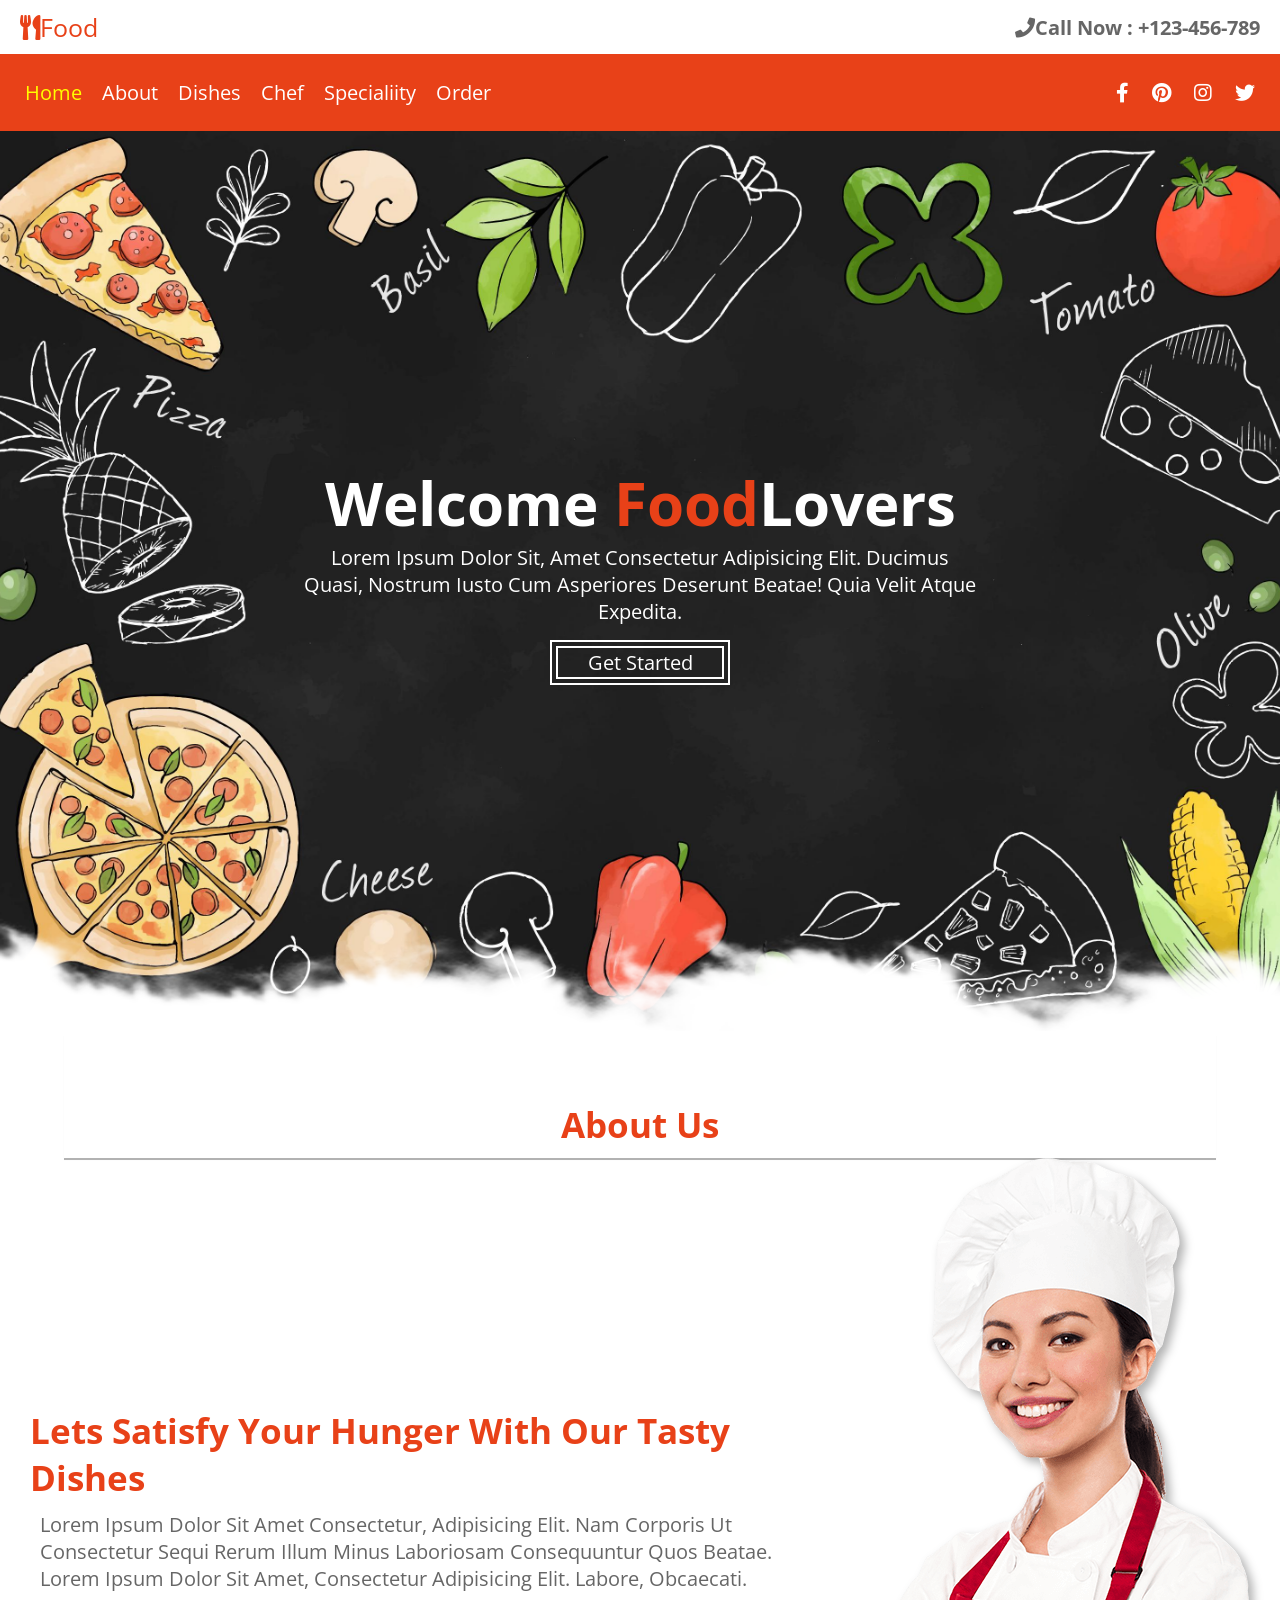
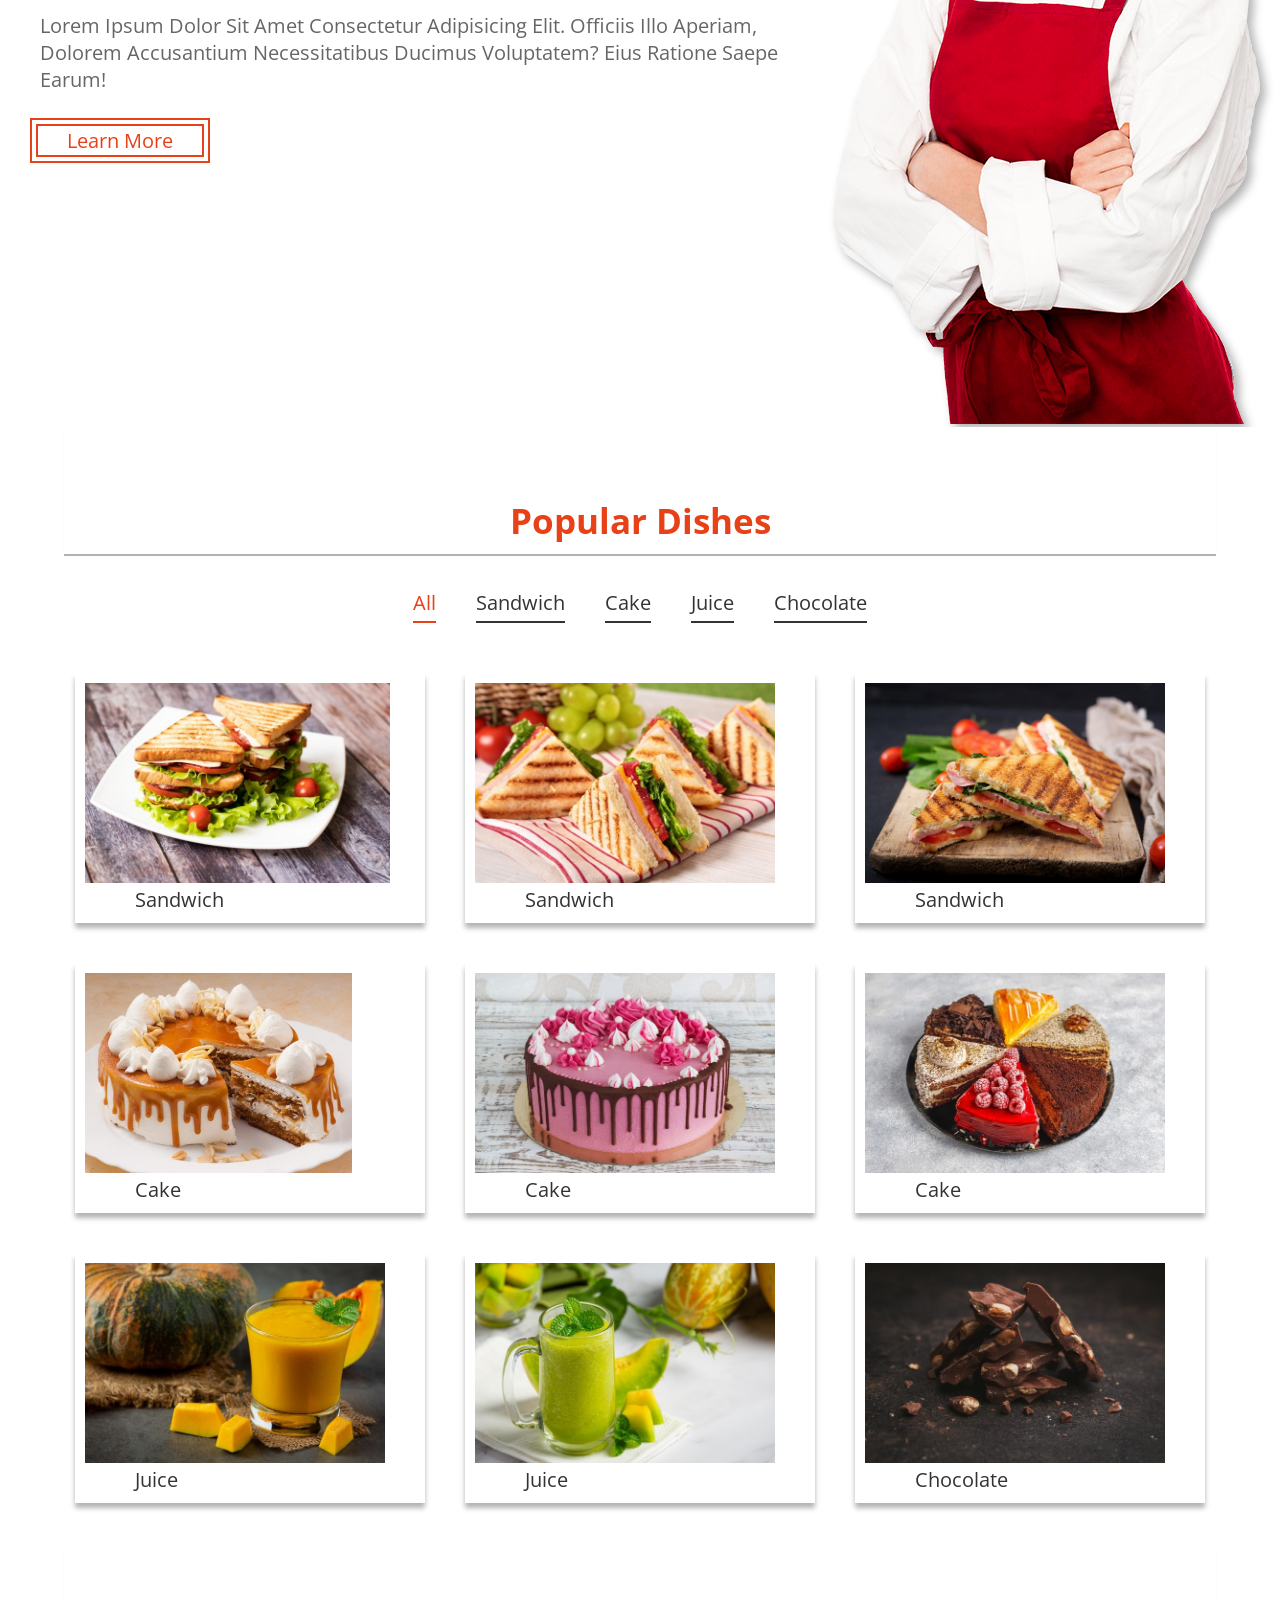
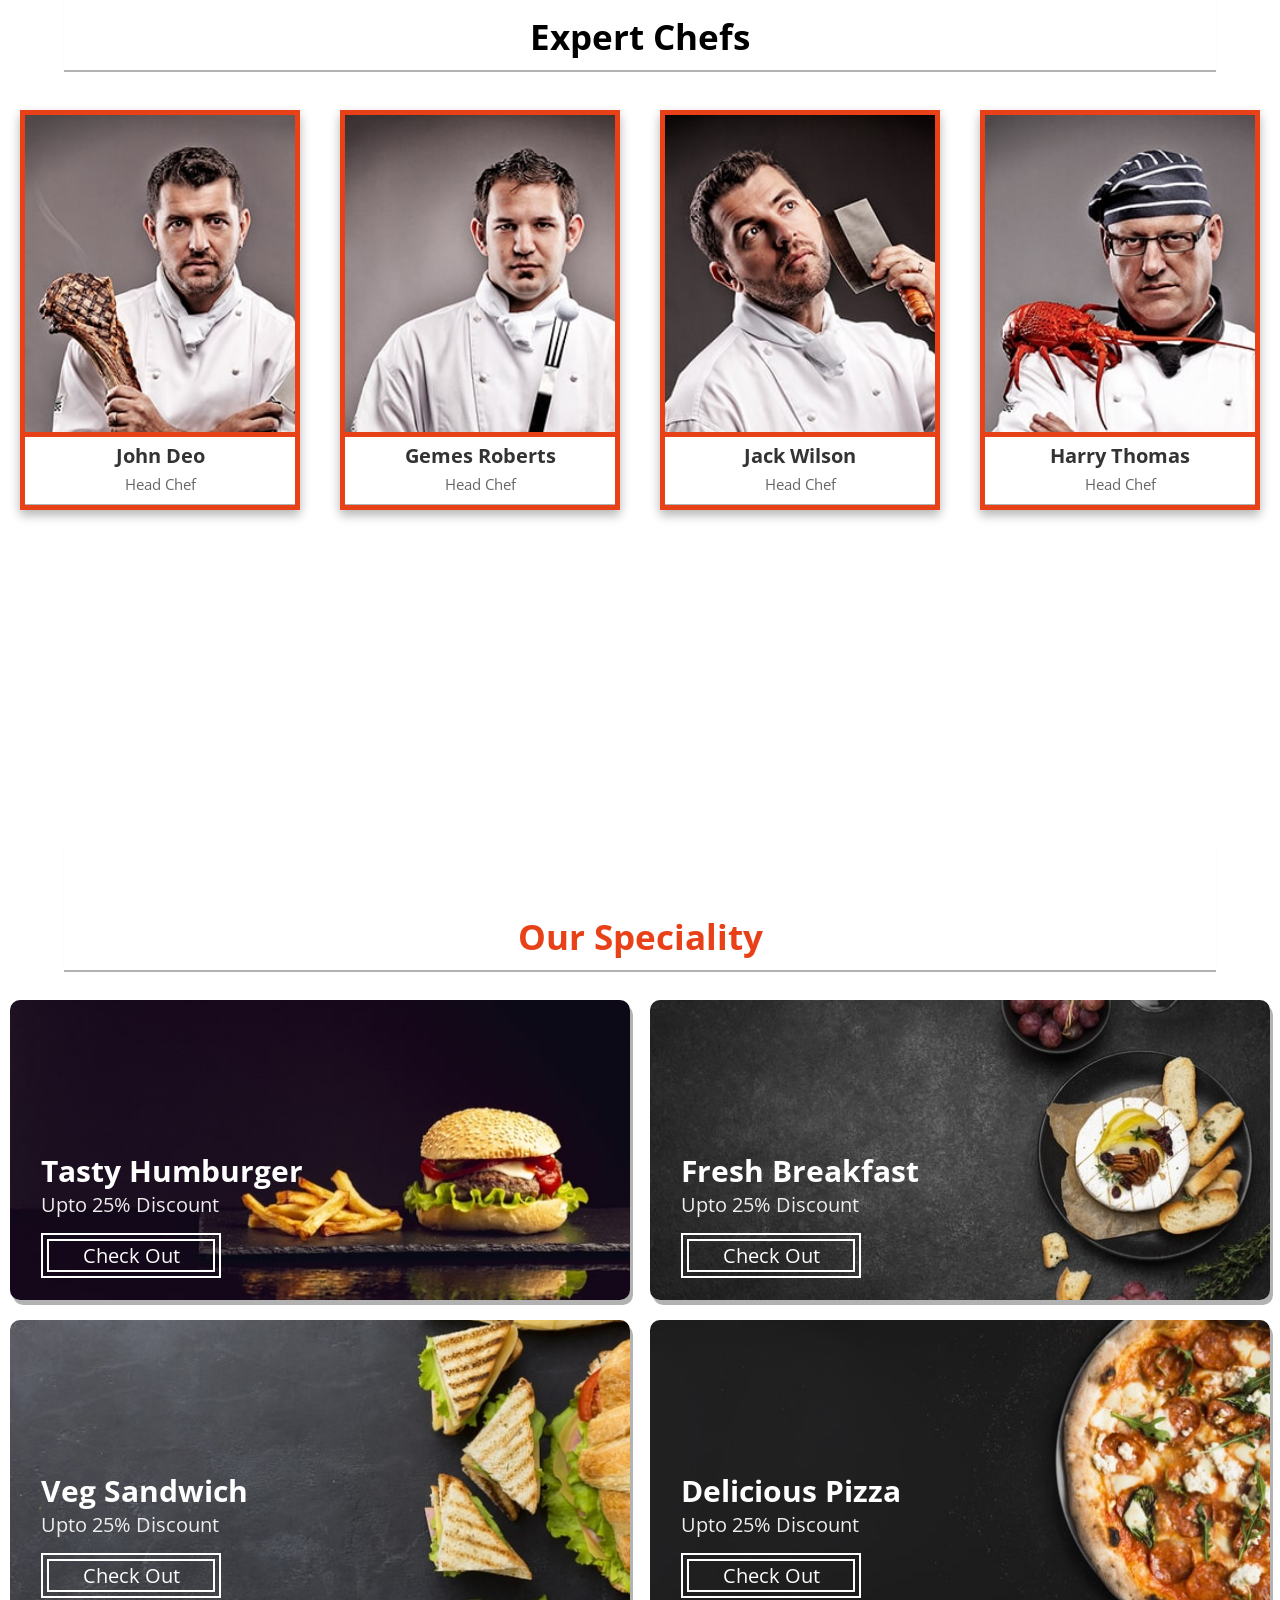
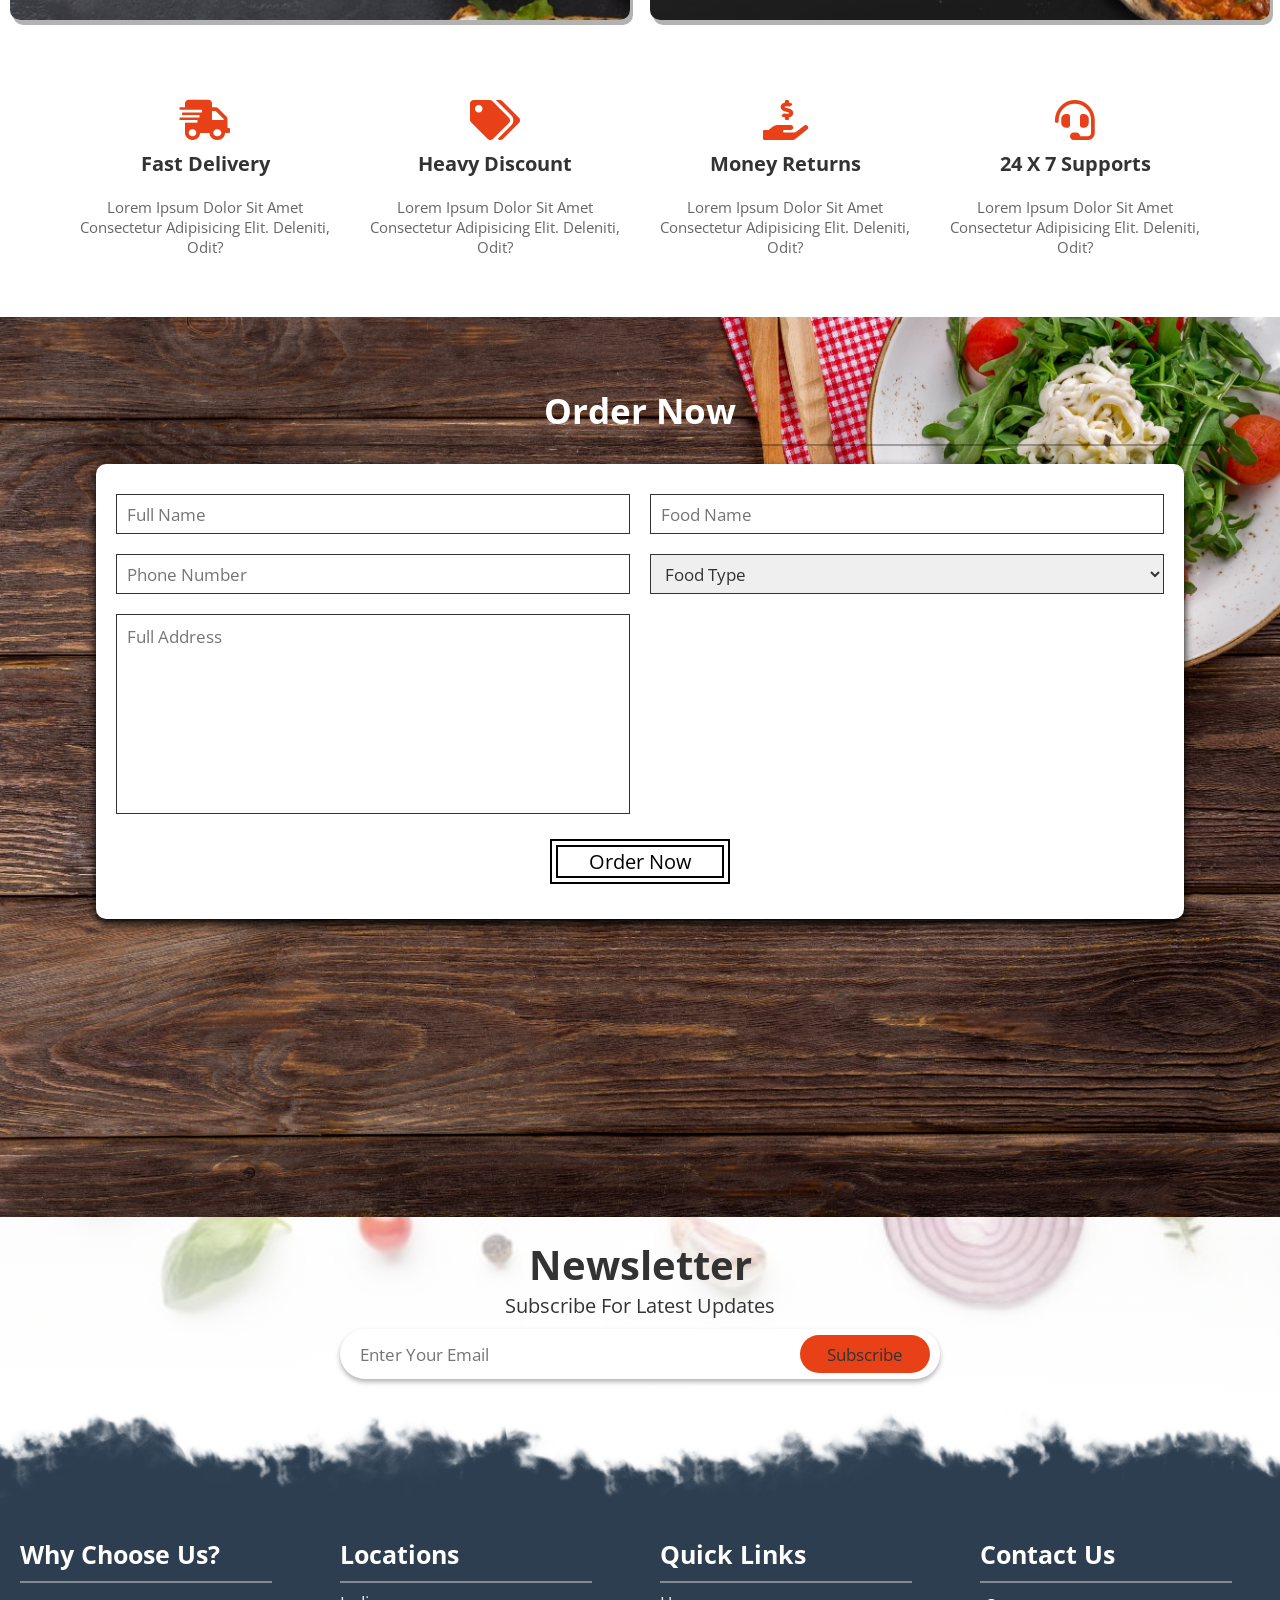
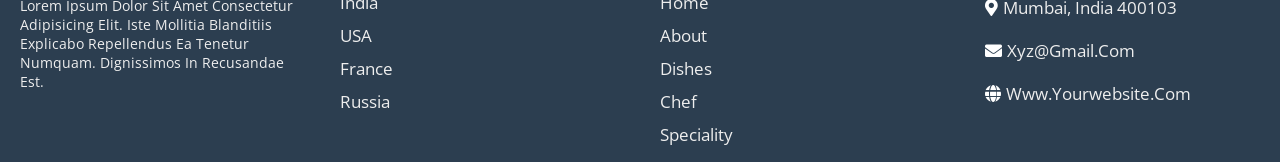
<file: sample-site/index.html>
<!DOCTYPE html>
<html lang="en">
  <head>
    <meta charset="UTF-8" />
    <meta http-equiv="X-UA-Compatible" content="IE=edge" />
    <meta name="viewport" content="width=device-width, initial-scale=1.0" />
    <title>Food Corner</title>
    <link
      rel="stylesheet"
      href="https://cdnjs.cloudflare.com/ajax/libs/font-awesome/5.15.3/css/all.min.css"
    />
    <link rel="stylesheet" href="css/style.css" />

<!-- Global site tag (gtag.js) - Google Analytics -->
<script async src="https://www.googletagmanager.com/gtag/js?id=G-Y0PJ102QGW"></script>
<script>
  window.dataLayer = window.dataLayer || [];
  function gtag(){dataLayer.push(arguments);}
  gtag('js', new Date());
  var userid = Math.floor(Math.random() * 101);
  gtag('config', 'G-Y0PJ102QGW', {
'user_id': userid 
});
</script>
<!-- Google Tag Manager -->
<script>(function(w,d,s,l,i){w[l]=w[l]||[];w[l].push({'gtm.start':
  new Date().getTime(),event:'gtm.js'});var f=d.getElementsByTagName(s)[0],
  j=d.createElement(s),dl=l!='dataLayer'?'&l='+l:'';j.async=true;j.src=
  'https://www.googletagmanager.com/gtm.js?id='+i+dl;f.parentNode.insertBefore(j,f);
  })(window,document,'script','dataLayer','GTM-MQP9KSJ');</script>
  <!-- End Google Tag Manager -->
  </head>
  <body>
    <!-- header section start -->
<!-- Google Tag Manager (noscript) -->
<noscript><iframe src="https://www.googletagmanager.com/ns.html?id=GTM-MQP9KSJ"
  height="0" width="0" style="display:none;visibility:hidden"></iframe></noscript>
  <!-- End Google Tag Manager (noscript) -->
    <header>
      <div class="header-1">
        <a href="#" class="logo"><i class="fas fa-utensils"></i>Food</a>
        <h3 class="call">
          <i class="fas fa-phone"></i>call now : +123-456-789
        </h3>
      </div>

      <div class="header-2">
        <div id="menu" class="fas fa-hamburger"></div>
        <nav class="navbar">
          <ul>
            <li><a class="active" href="index.html">Home</a></li>
            <li><a href="about.html">About</a></li>
            <li><a href="dishes.html">Dishes</a></li>
            <li><a href="chef.html">Chef</a></li>
            <li><a href="speciality.html">Specialiity</a></li>
            <li><a href="order.html">Order</a></li>
          </ul>
        </nav>
        <div class="share">
          <a href="#" class="fab fa-facebook-f"></a>
          <a href="#" class="fab fa-pinterest"></a>
          <a href="#" class="fab fa-instagram"></a>
          <a href="#" class="fab fa-twitter"></a>
        </div>
      </div>
    </header>
    <!-- header section end -->

    <!-- Home section start -->
    <section class="home" id="home">
      <div class="content">
        <h1>Welcome <span>Food</span>Lovers</h1>
        <p>
          Lorem ipsum dolor sit, amet consectetur adipisicing elit. Ducimus
          quasi, nostrum iusto cum asperiores deserunt beatae! Quia velit atque
          expedita.
        </p>
        <a href="#"><button class="btn">get started</button></a>
      </div>

      <div class="shape"></div>
    </section>
    <!-- Home section end -->

    <!-- about section start -->
    <section class="about" id="about">
      <h1 class="heading">
        <span>about us</span>
      </h1>
      <div class="row">
        <div class="content">
          <h3>Lets satisfy your hunger with our tasty dishes</h3>
          <p>
            Lorem ipsum dolor sit amet consectetur, adipisicing elit. Nam
            corporis ut consectetur sequi rerum illum minus laboriosam
            consequuntur quos beatae. <br />Lorem ipsum dolor sit amet,
            consectetur adipisicing elit. Labore, obcaecati.
          </p>
          <p>
            Lorem ipsum dolor sit amet consectetur adipisicing elit. Officiis
            illo aperiam, dolorem accusantium necessitatibus ducimus voluptatem?
            Eius ratione saepe earum!
          </p>
          <a href="#"><button class="btn">Learn More</button></a>
        </div>
        <div class="image">
          <img src="images/girl-chef.png" alt="" />
        </div>
      </div>
    </section>
    <!-- about section end -->

    <!-- dish section start -->
    <section class="dish" id="dish">
      <h1 class="heading"><span>popular dishes</span></h1>
      <ul class="controls">
        <li class="button button-active" data-filter="all">all</li>
        <li class="button" data-filter="sandwich">sandwich</li>
        <li class="button" data-filter="cake">cake</li>
        <li class="button" data-filter="juice">juice</li>
        <li class="button" data-filter="chocolate">chocolate</li>
      </ul>

      <div class="image-container">
        <div class="image sandwich">
          <img src="images/sandwich2.jpg" alt="" />
          <a href="#">sandwich</a>
        </div>

        <div class="image sandwich">
          <img src="images/sandwich1.jpg" alt="" />
          <a href="#">sandwich</a>
        </div>

        <div class="image sandwich">
          <img src="images/sandwich3.jpg" alt="" />
          <a href="#">sandwich</a>
        </div>

        <div class="image cake">
          <img src="images/cake1.jpg" alt="" />
          <a href="#">cake</a>
        </div>

        <div class="image cake">
          <img src="images/cake2.jpg" alt="" />
          <a href="#">cake</a>
        </div>

        <div class="image cake">
          <img src="images/cake3.jpg" alt="" />
          <a href="#">cake</a>
        </div>

        <div class="image juice">
          <img src="images/juice1.jpg" alt="" />
          <a href="#">juice</a>
        </div>

        <div class="image juice">
          <img src="images/juice2.jpg" alt="" />
          <a href="#">juice</a>
        </div>

        <div class="image chocolate">
          <img src="images/chocolate.jpg" alt="" />
          <a href="#">chocolate</a>
        </div>
      </div>
    </section>

    <!-- dish section end -->

    <!-- chef section start -->

    <section class="chef" id="chef">
      <h1 class="heading"><span>expert chefs</span></h1>
      <div class="box-container">
        <div class="box">
          <img src="images/chef1.jpg" alt="" />
          <div class="info">
            <h3>John deo</h3>
            <span>head chef</span>
            <div class="share">
              <a href="#" class="fab fa-facebook-f"></a>
              <a href="#" class="fab fa-pinterest"></a>
              <a href="#" class="fab fa-instagram"></a>
              <a href="#" class="fab fa-twitter"></a>
            </div>
          </div>
        </div>

        <div class="box">
          <img src="images/chef2.jpg" alt="" />
          <div class="info">
            <h3>Gemes roberts</h3>
            <span>head chef</span>
            <div class="share">
              <a href="#" class="fab fa-facebook-f"></a>
              <a href="#" class="fab fa-pinterest"></a>
              <a href="#" class="fab fa-instagram"></a>
              <a href="#" class="fab fa-twitter"></a>
            </div>
          </div>
        </div>

        <div class="box">
          <img src="images/chef3.jpg" alt="" />
          <div class="info">
            <h3>Jack wilson</h3>
            <span>head chef</span>
            <div class="share">
              <a href="#" class="fab fa-facebook-f"></a>
              <a href="#" class="fab fa-pinterest"></a>
              <a href="#" class="fab fa-instagram"></a>
              <a href="#" class="fab fa-twitter"></a>
            </div>
          </div>
        </div>

        <div class="box">
          <img src="images/chef4.jpg" alt="" />
          <div class="info">
            <h3>harry thomas</h3>
            <span>head chef</span>
            <div class="share">
              <a href="#" class="fab fa-facebook-f"></a>
              <a href="#" class="fab fa-pinterest"></a>
              <a href="#" class="fab fa-instagram"></a>
              <a href="#" class="fab fa-twitter"></a>
            </div>
          </div>
        </div>
      </div>
    </section>

    <!-- chef section end -->

    <!-- Specialiity section start -->
    <section class="speciality" id="speciality">
      <h1 class="heading"><span>our speciality</span></h1>

      <div class="box-container">
        <div class="box">
          <img src="images/img1.jpg" alt="" />
          <div class="info">
            <h3>tasty humburger</h3>
            <p>upto 25% discount</p>
            <a href="#"> <button class="btn">check out</button></a>
          </div>
        </div>
        <div class="box">
          <img src="images/img2.jpg" alt="" />
          <div class="info">
            <h3>fresh breakfast</h3>
            <p>upto 25% discount</p>
            <a href="#"> <button class="btn">check out</button></a>
          </div>
        </div>
        <div class="box">
          <img src="images/img3.jpg" alt="" />
          <div class="info">
            <h3>veg sandwich</h3>
            <p>upto 25% discount</p>
            <a href="#"> <button class="btn">check out</button></a>
          </div>
        </div>
        <div class="box">
          <img src="images/img4.jpg" alt="" />
          <div class="info">
            <h3>delicious pizza</h3>
            <p>upto 25% discount</p>
            <a href="#"> <button class="btn">check out</button></a>
          </div>
        </div>
      </div>
      <div class="icons-container">
        <div class="icons">
          <i class="fas fa-shipping-fast"></i>
          <h3>fast delivery</h3>
          <p>
            Lorem ipsum dolor sit amet consectetur adipisicing elit. Deleniti,
            odit?
          </p>
        </div>

        <div class="icons">
          <i class="fas fa-tags"></i>
          <h3>heavy discount</h3>
          <p>
            Lorem ipsum dolor sit amet consectetur adipisicing elit. Deleniti,
            odit?
          </p>
        </div>

        <div class="icons">
          <i class="fas fa-hand-holding-usd"></i>
          <h3>money returns</h3>
          <p>
            Lorem ipsum dolor sit amet consectetur adipisicing elit. Deleniti,
            odit?
          </p>
        </div>

        <div class="icons">
          <i class="fas fa-headset"></i>
          <h3>24 x 7 supports</h3>
          <p>
            Lorem ipsum dolor sit amet consectetur adipisicing elit. Deleniti,
            odit?
          </p>
        </div>
      </div>
    </section>
    <!-- Specialiity section end -->

    <!-- order section starts  -->

    <section class="order" id="order">
      <h1 class="heading"><span> order now </span></h1>

      <form action="">
        <div class="inputBox">
          <input type="text" placeholder="full name" />
          <input type="text" placeholder="food name" />
        </div>

        <div class="inputBox">
          <input type="number" placeholder="phone number" />
          <select name="" id="">
            <option value="food type" disabled selected>food type</option>
            <option value="veg">veg</option>
            <option value="non-veg">non-veg</option>
          </select>
        </div>

        <div class="inputBox">
          <textarea cols="30" rows="10" placeholder="full address"></textarea>
          <iframe
            id="map"
            src="https://www.google.com/maps/embed?pb=!1m18!1m12!1m3!1d3769.3448351768534!2d72.8194324144256!3d19.136377055045728!2m3!1f0!2f0!3f0!3m2!1i1024!2i768!4f13.1!3m3!1m2!1s0x3be7b7ddc82073d7%3A0x3aa5a7ce31b7b9dd!2sRestaurants!5e0!3m2!1sen!2sin!4v1612270030599!5m2!1sen!2sin"
            frameborder="0"
            style="border: 0"
            allowfullscreen=""
            aria-hidden="false"
            tabindex="0"
          ></iframe>
        </div>

        <input type="submit" value="order now" class="btn" />
      </form>
    </section>
    <!-- order section ends -->

    <!-- newsletter section starts -->
    <section class="newsletter">
      <h1>newsletter</h1>
      <p>subscribe for latest updates</p>
      <form action="">
        <input type="email" placeholder="enter your email" />
        <input type="submit" value="subscribe" />
      </form>
    </section>
    <!-- newsletter section ends -->
    <!-- footer section starts -->
    <section class="footer">
      <img src="images/shape-top.png" alt="" />
      <div class="box-container">
        <div class="box">
          <h3 class="heading">
            <span>why choose us?</span>
          </h3>
          <p>
            Lorem ipsum dolor sit amet consectetur adipisicing elit. Iste
            mollitia blanditiis explicabo repellendus ea tenetur numquam.
            Dignissimos in recusandae est.
          </p>
        </div>

        <div class="box">
          <h3 class="heading">
            <span>locations</span>
          </h3>
          <a href="#">india</a>
          <a href="#">USA</a>
          <a href="#">france</a>
          <a href="#">russia</a>
        </div>
        <div class="box">
          <h3 class="heading">
            <span>quick links</span>
          </h3>
          <a href="index.html">home</a>
          <a href="about.html">about</a>
          <a href="dishes">dishes</a>
          <a href="chef">chef</a>
          <a href="speciality">speciality</a>
        </div>

        <div class="box">
          <h3 class="heading">
            <span>contact us</span>
          </h3>
          <p><i class="fas fa-map-marker-alt"></i>mumbai, india 400103</p>
          <p><i class="fas fa-envelope"></i>xyz@gmail.com</p>
          <p><i class="fas fa-globe"></i>www.yourwebsite.com</p>
        </div>
      </div>

      <h1 class="credit">
        created by <span>miss web designer</span> | all rights reserved !
      </h1>
    </section>

    <!-- footer section ends -->
    <!-- jquery link -->
    <script src="https://ajax.googleapis.com/ajax/libs/jquery/3.5.1/jquery.min.js"></script>
    <script src="js/main.js"></script>
  </body>
</html>
</file>
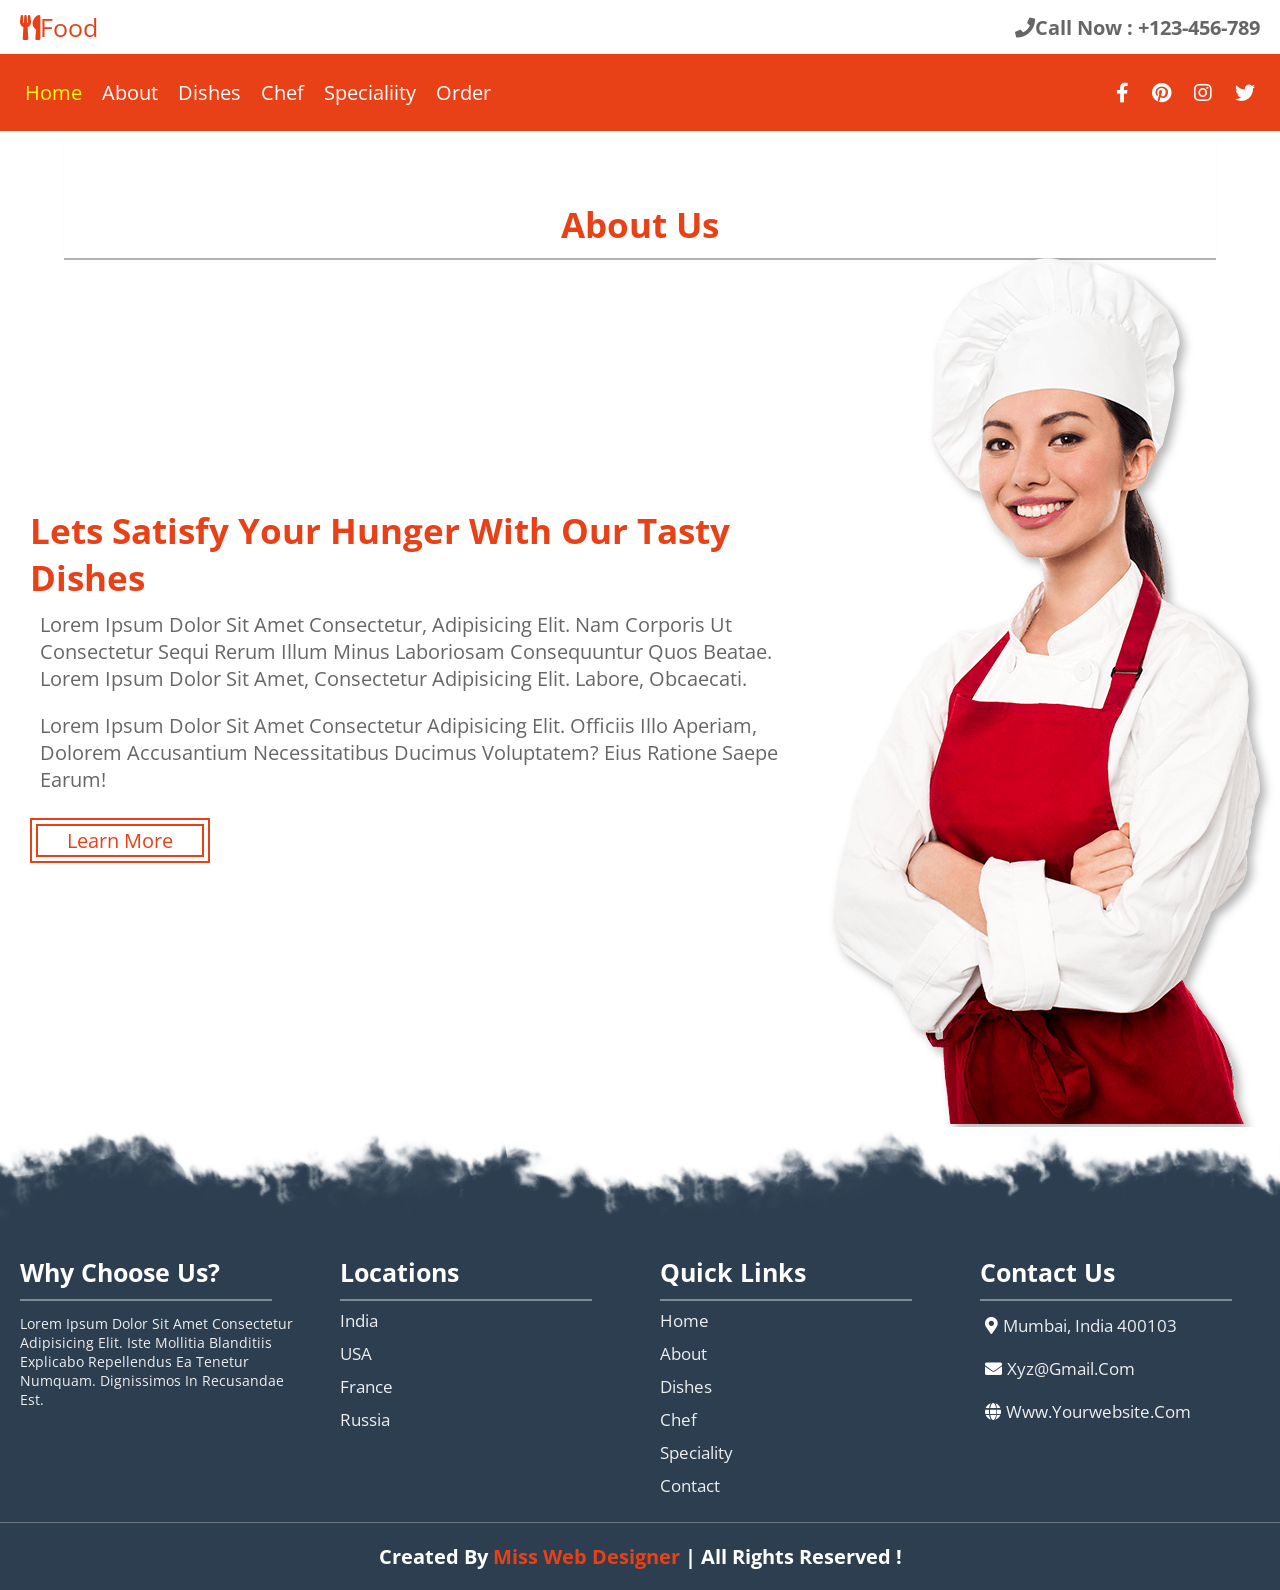
<file: sample-site/about.html>
<!DOCTYPE html>
<html lang="en">
  <head>
    <meta charset="UTF-8" />
    <meta http-equiv="X-UA-Compatible" content="IE=edge" />
    <meta name="viewport" content="width=device-width, initial-scale=1.0" />
    <title>Food Corner - About</title>
    <link
      rel="stylesheet"
      href="https://cdnjs.cloudflare.com/ajax/libs/font-awesome/5.15.3/css/all.min.css"
    />
    <link rel="stylesheet" href="css/style.css" />
  <!-- Global site tag (gtag.js) - Google Analytics -->
<script async src="https://www.googletagmanager.com/gtag/js?id=G-Y0PJ102QGW"></script>
<script>
  window.dataLayer = window.dataLayer || [];
  function gtag(){dataLayer.push(arguments);}
  gtag('js', new Date());
  var userid = Math.floor(Math.random() * 101);
  gtag('config', 'G-Y0PJ102QGW', {
'user_id': userid 
});
</script>

<!-- Google Tag Manager -->
<script>(function(w,d,s,l,i){w[l]=w[l]||[];w[l].push({'gtm.start':
  new Date().getTime(),event:'gtm.js'});var f=d.getElementsByTagName(s)[0],
  j=d.createElement(s),dl=l!='dataLayer'?'&l='+l:'';j.async=true;j.src=
  'https://www.googletagmanager.com/gtm.js?id='+i+dl;f.parentNode.insertBefore(j,f);
  })(window,document,'script','dataLayer','GTM-MQP9KSJ');</script>
  <!-- End Google Tag Manager -->
  </head>
  <body>

  <!-- Google Tag Manager (noscript) -->
<noscript><iframe src="https://www.googletagmanager.com/ns.html?id=GTM-MQP9KSJ"
  height="0" width="0" style="display:none;visibility:hidden"></iframe></noscript>
  <!-- End Google Tag Manager (noscript) -->
    <!-- header section start -->
    <header>
      <div class="header-1">
        <a href="#" class="logo"><i class="fas fa-utensils"></i>Food</a>
        <h3 class="call">
          <i class="fas fa-phone"></i>call now : +123-456-789
        </h3>
      </div>

      <div class="header-2">
        <div id="menu" class="fas fa-hamburger"></div>
        <nav class="navbar">
          <ul>
            <li><a class="active" href="index.html">Home</a></li>
            <li><a href="about.html">About</a></li>
            <li><a href="dishes.html">Dishes</a></li>
            <li><a href="chef.html">Chef</a></li>
            <li><a href="speciality.html">Specialiity</a></li>
            <li><a href="order.html">Order</a></li>
          </ul>
        </nav>
        <div class="share">
          <a href="#" class="fab fa-facebook-f"></a>
          <a href="#" class="fab fa-pinterest"></a>
          <a href="#" class="fab fa-instagram"></a>
          <a href="#" class="fab fa-twitter"></a>
        </div>
      </div>
    </header>
    <!-- header section end -->
    <!-- about section start -->
    <section class="about" id="about">
      <h1 class="heading">
        <span>about us</span>
      </h1>
      <div class="row">
        <div class="content">
          <h3>Lets satisfy your hunger with our tasty dishes</h3>
          <p>
            Lorem ipsum dolor sit amet consectetur, adipisicing elit. Nam
            corporis ut consectetur sequi rerum illum minus laboriosam
            consequuntur quos beatae. <br />Lorem ipsum dolor sit amet,
            consectetur adipisicing elit. Labore, obcaecati.
          </p>
          <p>
            Lorem ipsum dolor sit amet consectetur adipisicing elit. Officiis
            illo aperiam, dolorem accusantium necessitatibus ducimus voluptatem?
            Eius ratione saepe earum!
          </p>
          <a href="#"><button class="btn">Learn More</button></a>
        </div>
        <div class="image">
          <img src="images/girl-chef.png" alt="" />
        </div>
      </div>
    </section>

    <!-- about section end -->
    <!-- footer section starts -->
    <section class="footer">
      <img src="images/shape-top.png" alt="" />
      <div class="box-container">
        <div class="box">
          <h3 class="heading">
            <span>why choose us?</span>
          </h3>
          <p>
            Lorem ipsum dolor sit amet consectetur adipisicing elit. Iste
            mollitia blanditiis explicabo repellendus ea tenetur numquam.
            Dignissimos in recusandae est.
          </p>
        </div>

        <div class="box">
          <h3 class="heading">
            <span>locations</span>
          </h3>
          <a href="#">india</a>
          <a href="#">USA</a>
          <a href="#">france</a>
          <a href="#">russia</a>
        </div>
        <div class="box">
          <h3 class="heading">
            <span>quick links</span>
          </h3>
          <a href="index.html">home</a>
          <a href="about.html">about</a>
          <a href="dishes">dishes</a>
          <a href="chef">chef</a>
          <a href="speciality">speciality</a>
          <a href="contact">contact</a>
        </div>

        <div class="box">
          <h3 class="heading">
            <span>contact us</span>
          </h3>
          <p><i class="fas fa-map-marker-alt"></i>mumbai, india 400103</p>
          <p><i class="fas fa-envelope"></i>xyz@gmail.com</p>
          <p><i class="fas fa-globe"></i>www.yourwebsite.com</p>
        </div>
      </div>

      <h1 class="credit">
        created by <span>miss web designer</span> | all rights reserved !
      </h1>
    </section>

    <!-- footer section ends -->
    <!-- jquery link -->
    <script src="https://ajax.googleapis.com/ajax/libs/jquery/3.5.1/jquery.min.js"></script>
    <script src="js/main.js"></script>
  </body>
</html>
</file>
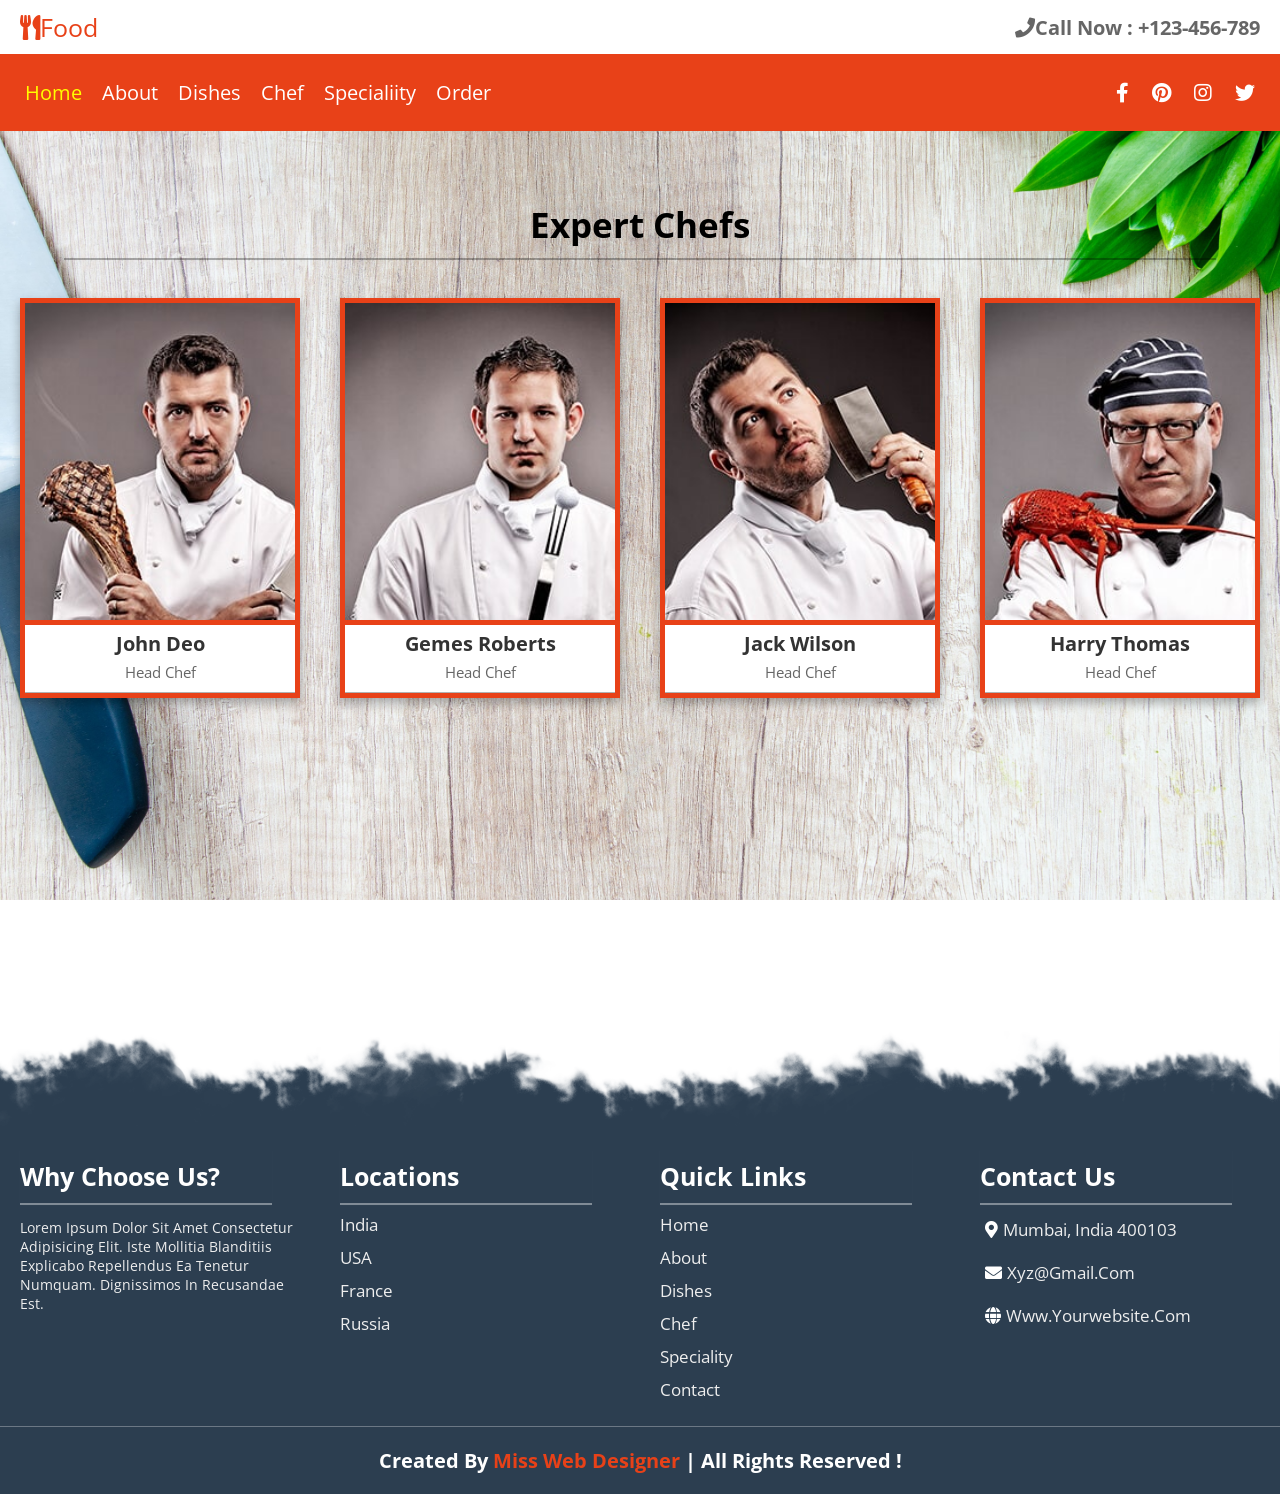
<file: sample-site/chef.html>
<!DOCTYPE html>
<html lang="en">
  <head>
    <meta charset="UTF-8" />
    <meta http-equiv="X-UA-Compatible" content="IE=edge" />
    <meta name="viewport" content="width=device-width, initial-scale=1.0" />
    <title>Food Corner - Chef</title>
    <link
      rel="stylesheet"
      href="https://cdnjs.cloudflare.com/ajax/libs/font-awesome/5.15.3/css/all.min.css"
    />
    <link rel="stylesheet" href="css/style.css" />
  <!-- Global site tag (gtag.js) - Google Analytics -->
<script async src="https://www.googletagmanager.com/gtag/js?id=G-Y0PJ102QGW"></script>
<script>
  window.dataLayer = window.dataLayer || [];
  function gtag(){dataLayer.push(arguments);}
  gtag('js', new Date());
  var userid = Math.floor(Math.random() * 101);
  gtag('config', 'G-Y0PJ102QGW', {
'user_id': userid 
});
</script>
<!-- Google Tag Manager -->
<script>(function(w,d,s,l,i){w[l]=w[l]||[];w[l].push({'gtm.start':
  new Date().getTime(),event:'gtm.js'});var f=d.getElementsByTagName(s)[0],
  j=d.createElement(s),dl=l!='dataLayer'?'&l='+l:'';j.async=true;j.src=
  'https://www.googletagmanager.com/gtm.js?id='+i+dl;f.parentNode.insertBefore(j,f);
  })(window,document,'script','dataLayer','GTM-MQP9KSJ');</script>
  <!-- End Google Tag Manager -->
  </head>
  <body>
    <!-- Google Tag Manager (noscript) -->
<noscript><iframe src="https://www.googletagmanager.com/ns.html?id=GTM-MQP9KSJ"
  height="0" width="0" style="display:none;visibility:hidden"></iframe></noscript>
  <!-- End Google Tag Manager (noscript) -->
    <!-- header section start -->
    <header>
      <div class="header-1">
        <a href="#" class="logo"><i class="fas fa-utensils"></i>Food</a>
        <h3 class="call">
          <i class="fas fa-phone"></i>call now : +123-456-789
        </h3>
      </div>

      <div class="header-2">
        <div id="menu" class="fas fa-hamburger"></div>
        <nav class="navbar">
          <ul>
            <li><a class="active" href="index.html">Home</a></li>
            <li><a href="about.html">About</a></li>
            <li><a href="dishes.html">Dishes</a></li>
            <li><a href="chef.html">Chef</a></li>
            <li><a href="speciality.html">Specialiity</a></li>
            <li><a href="order.html">Order</a></li>
          </ul>
        </nav>
        <div class="share">
          <a href="#" class="fab fa-facebook-f"></a>
          <a href="#" class="fab fa-pinterest"></a>
          <a href="#" class="fab fa-instagram"></a>
          <a href="#" class="fab fa-twitter"></a>
        </div>
      </div>
    </header>
    <!-- header section end -->
    <!-- chef section start -->

    <section class="chef" id="chef">
      <h1 class="heading"><span>expert chefs</span></h1>
      <div class="box-container">
        <div class="box">
          <img src="images/chef1.jpg" alt="" />
          <div class="info">
            <h3>John deo</h3>
            <span>head chef</span>
            <div class="share">
              <a href="#" class="fab fa-facebook-f"></a>
              <a href="#" class="fab fa-pinterest"></a>
              <a href="#" class="fab fa-instagram"></a>
              <a href="#" class="fab fa-twitter"></a>
            </div>
          </div>
        </div>

        <div class="box">
          <img src="images/chef2.jpg" alt="" />
          <div class="info">
            <h3>Gemes roberts</h3>
            <span>head chef</span>
            <div class="share">
              <a href="#" class="fab fa-facebook-f"></a>
              <a href="#" class="fab fa-pinterest"></a>
              <a href="#" class="fab fa-instagram"></a>
              <a href="#" class="fab fa-twitter"></a>
            </div>
          </div>
        </div>

        <div class="box">
          <img src="images/chef3.jpg" alt="" />
          <div class="info">
            <h3>Jack wilson</h3>
            <span>head chef</span>
            <div class="share">
              <a href="#" class="fab fa-facebook-f"></a>
              <a href="#" class="fab fa-pinterest"></a>
              <a href="#" class="fab fa-instagram"></a>
              <a href="#" class="fab fa-twitter"></a>
            </div>
          </div>
        </div>

        <div class="box">
          <img src="images/chef4.jpg" alt="" />
          <div class="info">
            <h3>harry thomas</h3>
            <span>head chef</span>
            <div class="share">
              <a href="#" class="fab fa-facebook-f"></a>
              <a href="#" class="fab fa-pinterest"></a>
              <a href="#" class="fab fa-instagram"></a>
              <a href="#" class="fab fa-twitter"></a>
            </div>
          </div>
        </div>
      </div>
    </section>

    <!-- chef section end -->
    <!-- footer section starts -->
    <section class="footer">
      <img src="images/shape-top.png" alt="" />
      <div class="box-container">
        <div class="box">
          <h3 class="heading">
            <span>why choose us?</span>
          </h3>
          <p>
            Lorem ipsum dolor sit amet consectetur adipisicing elit. Iste
            mollitia blanditiis explicabo repellendus ea tenetur numquam.
            Dignissimos in recusandae est.
          </p>
        </div>

        <div class="box">
          <h3 class="heading">
            <span>locations</span>
          </h3>
          <a href="#">india</a>
          <a href="#">USA</a>
          <a href="#">france</a>
          <a href="#">russia</a>
        </div>
        <div class="box">
          <h3 class="heading">
            <span>quick links</span>
          </h3>
          <a href="index.html">home</a>
          <a href="about.html">about</a>
          <a href="dishes">dishes</a>
          <a href="chef">chef</a>
          <a href="speciality">speciality</a>
          <a href="contact">contact</a>
        </div>

        <div class="box">
          <h3 class="heading">
            <span>contact us</span>
          </h3>
          <p><i class="fas fa-map-marker-alt"></i>mumbai, india 400103</p>
          <p><i class="fas fa-envelope"></i>xyz@gmail.com</p>
          <p><i class="fas fa-globe"></i>www.yourwebsite.com</p>
        </div>
      </div>

      <h1 class="credit">
        created by <span>miss web designer</span> | all rights reserved !
      </h1>
    </section>

    <!-- footer section ends -->
    <!-- jquery link -->
    <script src="https://ajax.googleapis.com/ajax/libs/jquery/3.5.1/jquery.min.js"></script>
    <script src="js/main.js"></script>
  </body>
</html>
</file>
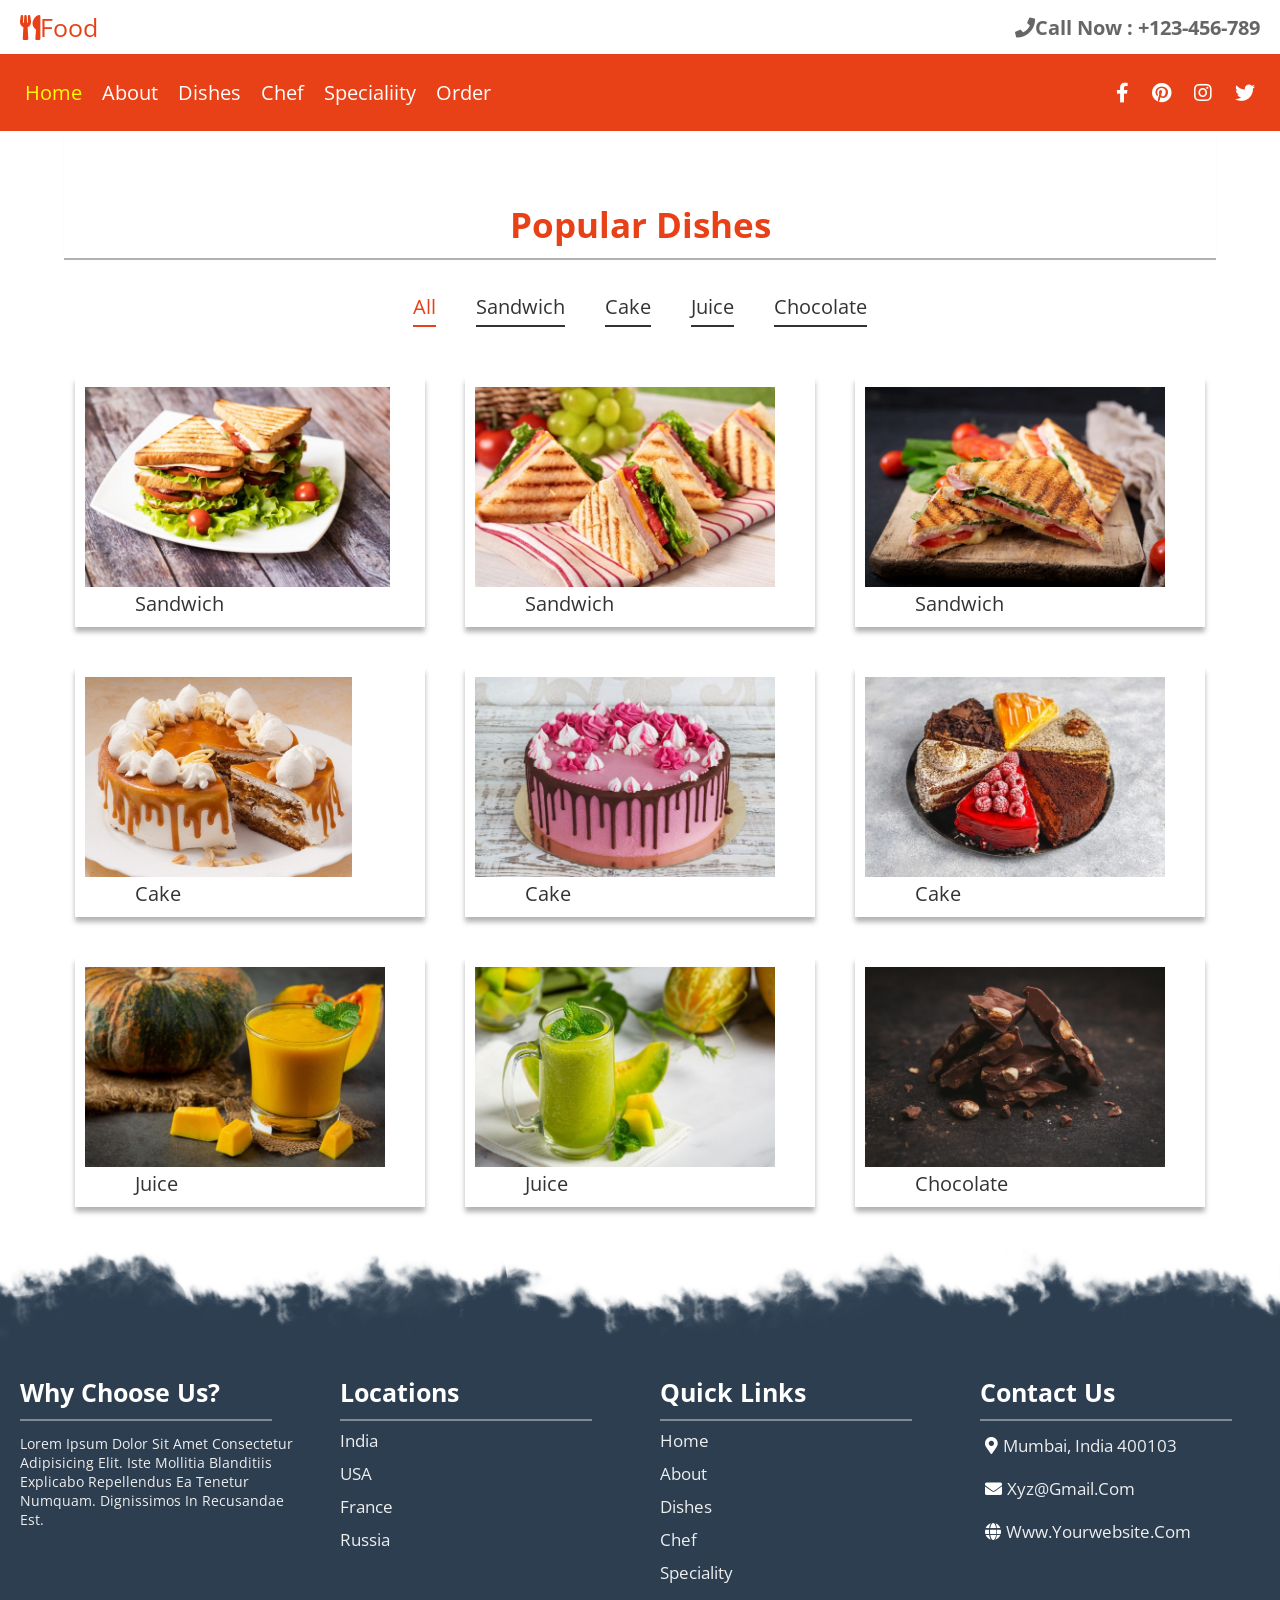
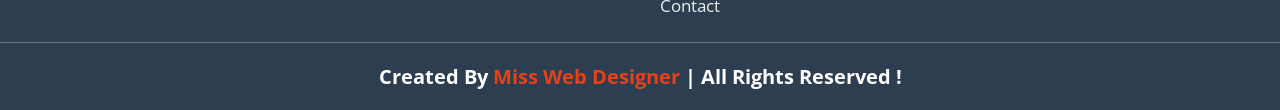
<file: sample-site/dishes.html>
<!DOCTYPE html>
<html lang="en">
  <head>
    <meta charset="UTF-8" />
    <meta http-equiv="X-UA-Compatible" content="IE=edge" />
    <meta name="viewport" content="width=device-width, initial-scale=1.0" />
    <title>Food Corner - Dishes</title>
    <link
      rel="stylesheet"
      href="https://cdnjs.cloudflare.com/ajax/libs/font-awesome/5.15.3/css/all.min.css"
    />
    <link rel="stylesheet" href="css/style.css" />
  <!-- Global site tag (gtag.js) - Google Analytics -->
<script async src="https://www.googletagmanager.com/gtag/js?id=G-Y0PJ102QGW"></script>
<script>
  window.dataLayer = window.dataLayer || [];
  function gtag(){dataLayer.push(arguments);}
  gtag('js', new Date());
  var userid = Math.floor(Math.random() * 101);
  gtag('config', 'G-Y0PJ102QGW', {
'user_id': userid 
});
</script>
<!-- Google Tag Manager -->
<script>(function(w,d,s,l,i){w[l]=w[l]||[];w[l].push({'gtm.start':
  new Date().getTime(),event:'gtm.js'});var f=d.getElementsByTagName(s)[0],
  j=d.createElement(s),dl=l!='dataLayer'?'&l='+l:'';j.async=true;j.src=
  'https://www.googletagmanager.com/gtm.js?id='+i+dl;f.parentNode.insertBefore(j,f);
  })(window,document,'script','dataLayer','GTM-MQP9KSJ');</script>
  <!-- End Google Tag Manager -->
  </head>
  <body>
  <!-- Google Tag Manager (noscript) -->
<noscript><iframe src="https://www.googletagmanager.com/ns.html?id=GTM-MQP9KSJ"
  height="0" width="0" style="display:none;visibility:hidden"></iframe></noscript>
  <!-- End Google Tag Manager (noscript) -->
    <!-- header section start -->
    <header>
      <div class="header-1">
        <a href="#" class="logo"><i class="fas fa-utensils"></i>Food</a>
        <h3 class="call">
          <i class="fas fa-phone"></i>call now : +123-456-789
        </h3>
      </div>

      <div class="header-2">
        <div id="menu" class="fas fa-hamburger"></div>
        <nav class="navbar">
          <ul>
            <li><a class="active" href="index.html">Home</a></li>
            <li><a href="about.html">About</a></li>
            <li><a href="dishes.html">Dishes</a></li>
            <li><a href="chef.html">Chef</a></li>
            <li><a href="speciality.html">Specialiity</a></li>
            <li><a href="order.html">Order</a></li>
          </ul>
        </nav>
        <div class="share">
          <a href="#" class="fab fa-facebook-f"></a>
          <a href="#" class="fab fa-pinterest"></a>
          <a href="#" class="fab fa-instagram"></a>
          <a href="#" class="fab fa-twitter"></a>
        </div>
      </div>
    </header>
    <!-- header section end -->
    <!-- dish section start -->
    <section class="dish" id="dish">
      <h1 class="heading"><span>popular dishes</span></h1>
      <ul class="controls">
        <li class="button button-active" data-filter="all">all</li>
        <li class="button" data-filter="sandwich">sandwich</li>
        <li class="button" data-filter="cake">cake</li>
        <li class="button" data-filter="juice">juice</li>
        <li class="button" data-filter="chocolate">chocolate</li>
      </ul>

      <div class="image-container">
        <div class="image sandwich">
          <img src="images/sandwich2.jpg" alt="" />
          <a href="#">sandwich</a>
        </div>

        <div class="image sandwich">
          <img src="images/sandwich1.jpg" alt="" />
          <a href="#">sandwich</a>
        </div>

        <div class="image sandwich">
          <img src="images/sandwich3.jpg" alt="" />
          <a href="#">sandwich</a>
        </div>

        <div class="image cake">
          <img src="images/cake1.jpg" alt="" />
          <a href="#">cake</a>
        </div>

        <div class="image cake">
          <img src="images/cake2.jpg" alt="" />
          <a href="#">cake</a>
        </div>

        <div class="image cake">
          <img src="images/cake3.jpg" alt="" />
          <a href="#">cake</a>
        </div>

        <div class="image juice">
          <img src="images/juice1.jpg" alt="" />
          <a href="#">juice</a>
        </div>

        <div class="image juice">
          <img src="images/juice2.jpg" alt="" />
          <a href="#">juice</a>
        </div>

        <div class="image chocolate">
          <img src="images/chocolate.jpg" alt="" />
          <a href="#">chocolate</a>
        </div>
      </div>
    </section>

    <!-- dish section end -->
    <!-- footer section starts -->
    <section class="footer">
      <img src="images/shape-top.png" alt="" />
      <div class="box-container">
        <div class="box">
          <h3 class="heading">
            <span>why choose us?</span>
          </h3>
          <p>
            Lorem ipsum dolor sit amet consectetur adipisicing elit. Iste
            mollitia blanditiis explicabo repellendus ea tenetur numquam.
            Dignissimos in recusandae est.
          </p>
        </div>

        <div class="box">
          <h3 class="heading">
            <span>locations</span>
          </h3>
          <a href="#">india</a>
          <a href="#">USA</a>
          <a href="#">france</a>
          <a href="#">russia</a>
        </div>
        <div class="box">
          <h3 class="heading">
            <span>quick links</span>
          </h3>
          <a href="index.html">home</a>
          <a href="about.html">about</a>
          <a href="dishes">dishes</a>
          <a href="chef">chef</a>
          <a href="speciality">speciality</a>
          <a href="contact">contact</a>
        </div>

        <div class="box">
          <h3 class="heading">
            <span>contact us</span>
          </h3>
          <p><i class="fas fa-map-marker-alt"></i>mumbai, india 400103</p>
          <p><i class="fas fa-envelope"></i>xyz@gmail.com</p>
          <p><i class="fas fa-globe"></i>www.yourwebsite.com</p>
        </div>
      </div>

      <h1 class="credit">
        created by <span>miss web designer</span> | all rights reserved !
      </h1>
    </section>

    <!-- footer section ends -->
    <!-- jquery link -->
    <script src="https://ajax.googleapis.com/ajax/libs/jquery/3.5.1/jquery.min.js"></script>
    <script src="js/main.js"></script>
  </body>
</html>
</file>
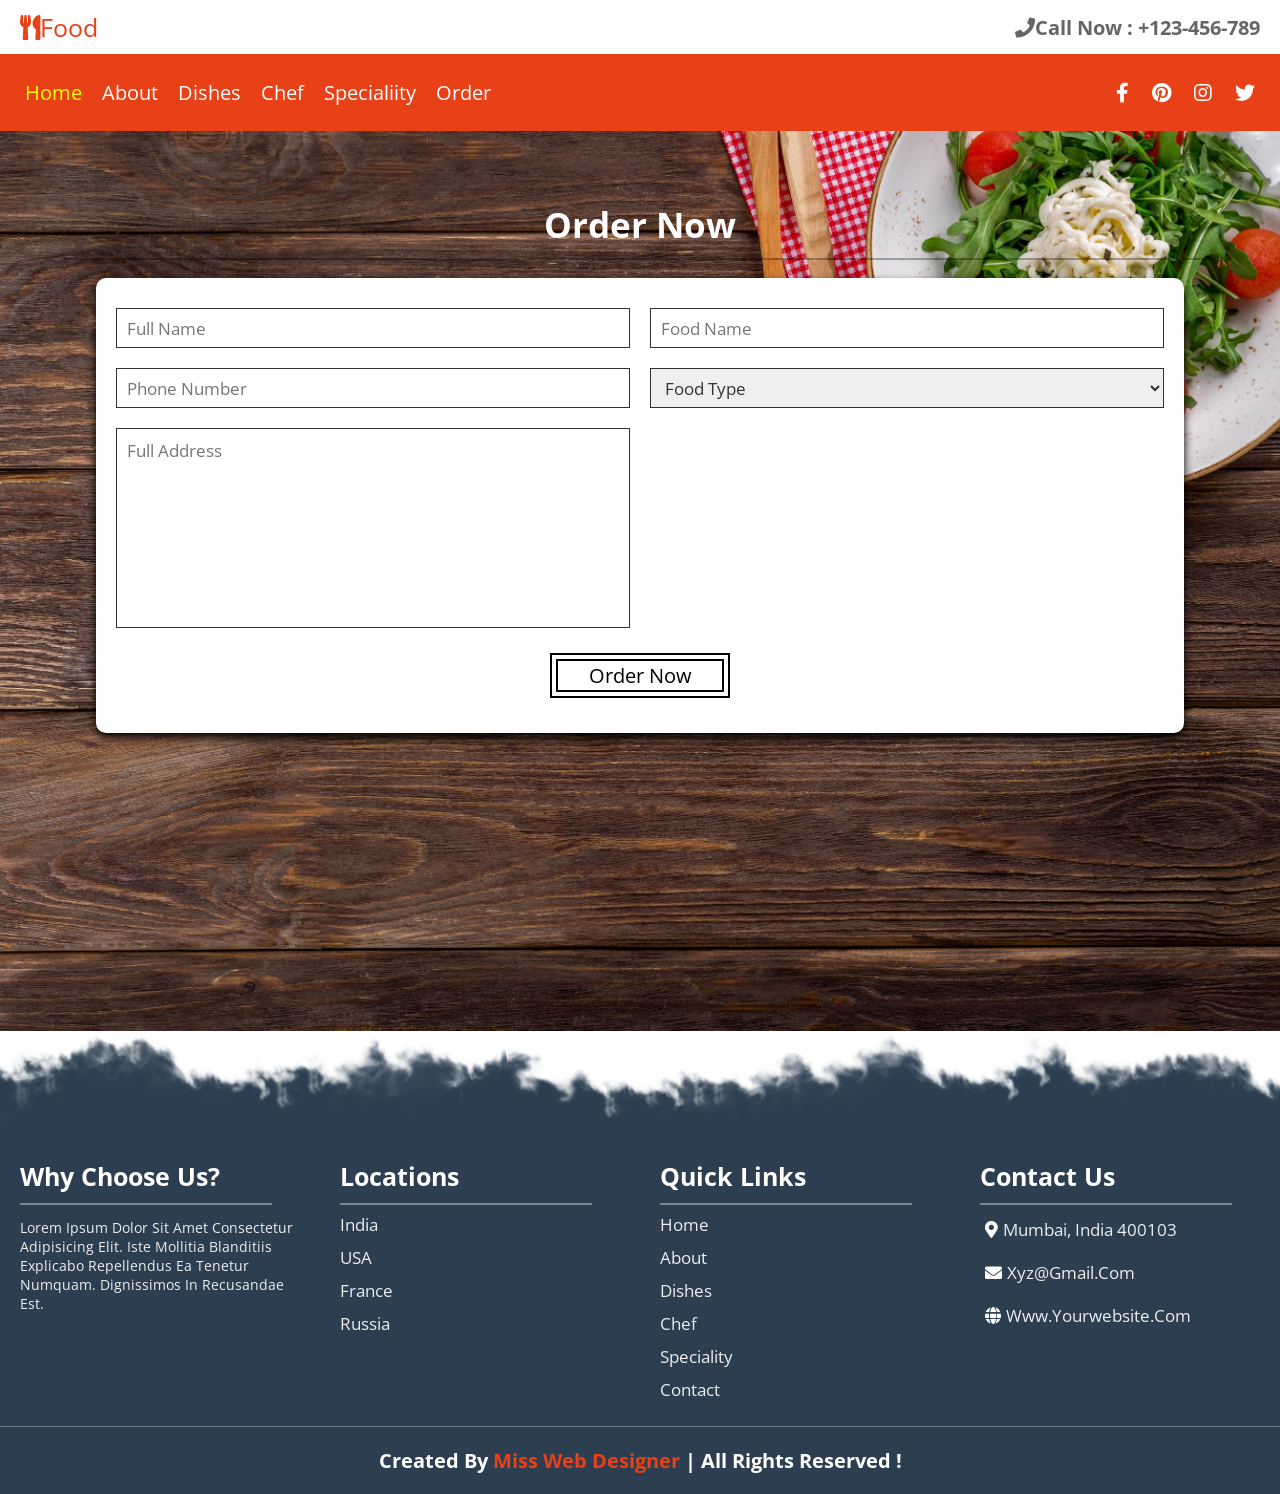
<file: sample-site/order.html>
<!DOCTYPE html>
<html lang="en">
  <head>
    <meta charset="UTF-8" />
    <meta http-equiv="X-UA-Compatible" content="IE=edge" />
    <meta name="viewport" content="width=device-width, initial-scale=1.0" />
    <title>Food Corner - Order</title>
    <link
      rel="stylesheet"
      href="https://cdnjs.cloudflare.com/ajax/libs/font-awesome/5.15.3/css/all.min.css"
    />
    <link rel="stylesheet" href="css/style.css" />
  <!-- Global site tag (gtag.js) - Google Analytics -->
<script async src="https://www.googletagmanager.com/gtag/js?id=G-Y0PJ102QGW"></script>
<script>
  window.dataLayer = window.dataLayer || [];
  function gtag(){dataLayer.push(arguments);}
  gtag('js', new Date());
  var userid = Math.floor(Math.random() * 101);
  gtag('config', 'G-Y0PJ102QGW', {
'user_id': userid 
});
</script><!-- Google Tag Manager -->
<script>(function(w,d,s,l,i){w[l]=w[l]||[];w[l].push({'gtm.start':
  new Date().getTime(),event:'gtm.js'});var f=d.getElementsByTagName(s)[0],
  j=d.createElement(s),dl=l!='dataLayer'?'&l='+l:'';j.async=true;j.src=
  'https://www.googletagmanager.com/gtm.js?id='+i+dl;f.parentNode.insertBefore(j,f);
  })(window,document,'script','dataLayer','GTM-MQP9KSJ');</script>
  <!-- End Google Tag Manager -->
  </head>
  <body>
<!-- Google Tag Manager (noscript) -->
<noscript><iframe src="https://www.googletagmanager.com/ns.html?id=GTM-MQP9KSJ"
  height="0" width="0" style="display:none;visibility:hidden"></iframe></noscript>
  <!-- End Google Tag Manager (noscript) -->
    <!-- header section start -->
    <header>
      <div class="header-1">
        <a href="#" class="logo"><i class="fas fa-utensils"></i>Food</a>
        <h3 class="call">
          <i class="fas fa-phone"></i>call now : +123-456-789
        </h3>
      </div>

      <div class="header-2">
        <div id="menu" class="fas fa-hamburger"></div>
        <nav class="navbar">
          <ul>
            <li><a class="active" href="index.html">Home</a></li>
            <li><a href="about.html">About</a></li>
            <li><a href="dishes.html">Dishes</a></li>
            <li><a href="chef.html">Chef</a></li>
            <li><a href="speciality.html">Specialiity</a></li>
            <li><a href="order.html">Order</a></li>
          </ul>
        </nav>
        <div class="share">
          <a href="#" class="fab fa-facebook-f"></a>
          <a href="#" class="fab fa-pinterest"></a>
          <a href="#" class="fab fa-instagram"></a>
          <a href="#" class="fab fa-twitter"></a>
        </div>
      </div>
    </header>
    <!-- header section end -->
    <!-- order section starts  -->

    <section class="order" id="order">
      <h1 class="heading"><span> order now </span></h1>

      <form action="">
        <div class="inputBox">
          <input type="text" placeholder="full name" />
          <input type="text" placeholder="food name" />
        </div>

        <div class="inputBox">
          <input type="number" placeholder="phone number" />
          <select name="" id="">
            <option value="food type" disabled selected>food type</option>
            <option value="veg">veg</option>
            <option value="non-veg">non-veg</option>
          </select>
        </div>

        <div class="inputBox">
          <textarea cols="30" rows="10" placeholder="full address"></textarea>
          <iframe
            id="map"
            src="https://www.google.com/maps/embed?pb=!1m18!1m12!1m3!1d3769.3448351768534!2d72.8194324144256!3d19.136377055045728!2m3!1f0!2f0!3f0!3m2!1i1024!2i768!4f13.1!3m3!1m2!1s0x3be7b7ddc82073d7%3A0x3aa5a7ce31b7b9dd!2sRestaurants!5e0!3m2!1sen!2sin!4v1612270030599!5m2!1sen!2sin"
            frameborder="0"
            style="border: 0"
            allowfullscreen=""
            aria-hidden="false"
            tabindex="0"
          ></iframe>
        </div>

        <input type="submit" value="order now" class="btn" />
      </form>
    </section>
    <!-- order section ends -->
    <!-- footer section starts -->
    <section class="footer">
      <img src="images/shape-top.png" alt="" />
      <div class="box-container">
        <div class="box">
          <h3 class="heading">
            <span>why choose us?</span>
          </h3>
          <p>
            Lorem ipsum dolor sit amet consectetur adipisicing elit. Iste
            mollitia blanditiis explicabo repellendus ea tenetur numquam.
            Dignissimos in recusandae est.
          </p>
        </div>

        <div class="box">
          <h3 class="heading">
            <span>locations</span>
          </h3>
          <a href="#">india</a>
          <a href="#">USA</a>
          <a href="#">france</a>
          <a href="#">russia</a>
        </div>
        <div class="box">
          <h3 class="heading">
            <span>quick links</span>
          </h3>
          <a href="index.html">home</a>
          <a href="about.html">about</a>
          <a href="dishes">dishes</a>
          <a href="chef">chef</a>
          <a href="speciality">speciality</a>
          <a href="contact">contact</a>
        </div>

        <div class="box">
          <h3 class="heading">
            <span>contact us</span>
          </h3>
          <p><i class="fas fa-map-marker-alt"></i>mumbai, india 400103</p>
          <p><i class="fas fa-envelope"></i>xyz@gmail.com</p>
          <p><i class="fas fa-globe"></i>www.yourwebsite.com</p>
        </div>
      </div>

      <h1 class="credit">
        created by <span>miss web designer</span> | all rights reserved !
      </h1>
    </section>

    <!-- footer section ends -->
    <!-- jquery link -->
    <script src="https://ajax.googleapis.com/ajax/libs/jquery/3.5.1/jquery.min.js"></script>
    <script src="js/main.js"></script>
  </body>
</html>
</file>
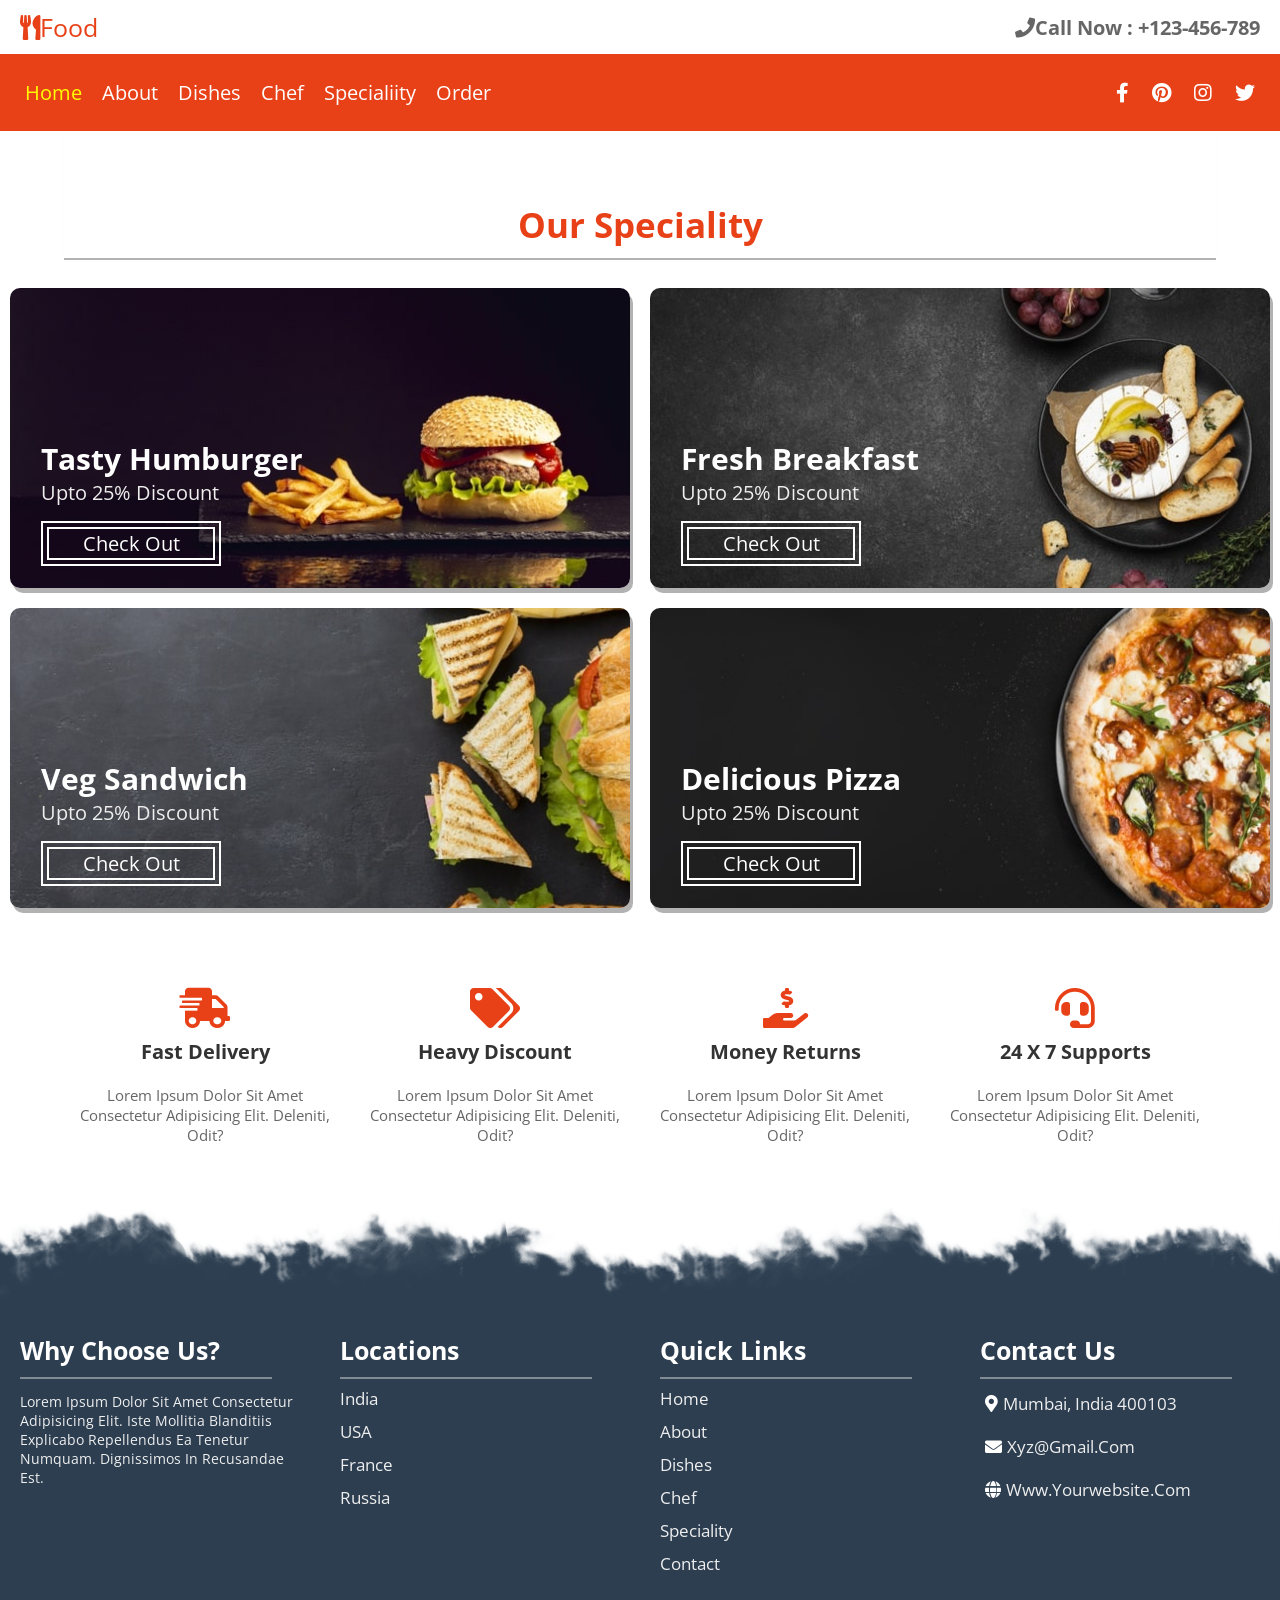
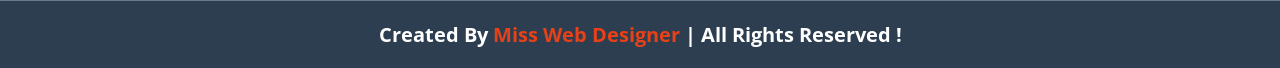
<file: sample-site/speciality.html>
<!DOCTYPE html>
<html lang="en">
  <head>
    <meta charset="UTF-8" />
    <meta http-equiv="X-UA-Compatible" content="IE=edge" />
    <meta name="viewport" content="width=device-width, initial-scale=1.0" />
    <title>Food Corner - Specialties</title>
    <link
      rel="stylesheet"
      href="https://cdnjs.cloudflare.com/ajax/libs/font-awesome/5.15.3/css/all.min.css"
    />
    <link rel="stylesheet" href="css/style.css" />
  <!-- Global site tag (gtag.js) - Google Analytics -->
<script async src="https://www.googletagmanager.com/gtag/js?id=G-Y0PJ102QGW"></script>
<script>
  window.dataLayer = window.dataLayer || [];
  function gtag(){dataLayer.push(arguments);}
  gtag('js', new Date());
  var userid = Math.floor(Math.random() * 101);
  gtag('config', 'G-Y0PJ102QGW', {
'user_id': userid 
});
</script><!-- Google Tag Manager -->
<script>(function(w,d,s,l,i){w[l]=w[l]||[];w[l].push({'gtm.start':
  new Date().getTime(),event:'gtm.js'});var f=d.getElementsByTagName(s)[0],
  j=d.createElement(s),dl=l!='dataLayer'?'&l='+l:'';j.async=true;j.src=
  'https://www.googletagmanager.com/gtm.js?id='+i+dl;f.parentNode.insertBefore(j,f);
  })(window,document,'script','dataLayer','GTM-MQP9KSJ');</script>
  <!-- End Google Tag Manager -->
  </head>
  <body>
  <!-- Google Tag Manager (noscript) -->
<noscript><iframe src="https://www.googletagmanager.com/ns.html?id=GTM-MQP9KSJ"
  height="0" width="0" style="display:none;visibility:hidden"></iframe></noscript>
  <!-- End Google Tag Manager (noscript) -->
    <!-- header section start -->
    <header>
      <div class="header-1">
        <a href="#" class="logo"><i class="fas fa-utensils"></i>Food</a>
        <h3 class="call">
          <i class="fas fa-phone"></i>call now : +123-456-789
        </h3>
      </div>

      <div class="header-2">
        <div id="menu" class="fas fa-hamburger"></div>
        <nav class="navbar">
          <ul>
            <li><a class="active" href="index.html">Home</a></li>
            <li><a href="about.html">About</a></li>
            <li><a href="dishes.html">Dishes</a></li>
            <li><a href="chef.html">Chef</a></li>
            <li><a href="speciality.html">Specialiity</a></li>
            <li><a href="order.html">Order</a></li>
          </ul>
        </nav>
        <div class="share">
          <a href="#" class="fab fa-facebook-f"></a>
          <a href="#" class="fab fa-pinterest"></a>
          <a href="#" class="fab fa-instagram"></a>
          <a href="#" class="fab fa-twitter"></a>
        </div>
      </div>
    </header>
    <!-- header section end -->
    <!-- Specialiity section start -->
    <section class="speciality" id="speciality">
      <h1 class="heading"><span>our speciality</span></h1>

      <div class="box-container">
        <div class="box">
          <img src="images/img1.jpg" alt="" />
          <div class="info">
            <h3>tasty humburger</h3>
            <p>upto 25% discount</p>
            <a href="#"> <button class="btn">check out</button></a>
          </div>
        </div>
        <div class="box">
          <img src="images/img2.jpg" alt="" />
          <div class="info">
            <h3>fresh breakfast</h3>
            <p>upto 25% discount</p>
            <a href="#"> <button class="btn">check out</button></a>
          </div>
        </div>
        <div class="box">
          <img src="images/img3.jpg" alt="" />
          <div class="info">
            <h3>veg sandwich</h3>
            <p>upto 25% discount</p>
            <a href="#"> <button class="btn">check out</button></a>
          </div>
        </div>
        <div class="box">
          <img src="images/img4.jpg" alt="" />
          <div class="info">
            <h3>delicious pizza</h3>
            <p>upto 25% discount</p>
            <a href="#"> <button class="btn">check out</button></a>
          </div>
        </div>
      </div>
      <div class="icons-container">
        <div class="icons">
          <i class="fas fa-shipping-fast"></i>
          <h3>fast delivery</h3>
          <p>
            Lorem ipsum dolor sit amet consectetur adipisicing elit. Deleniti,
            odit?
          </p>
        </div>

        <div class="icons">
          <i class="fas fa-tags"></i>
          <h3>heavy discount</h3>
          <p>
            Lorem ipsum dolor sit amet consectetur adipisicing elit. Deleniti,
            odit?
          </p>
        </div>

        <div class="icons">
          <i class="fas fa-hand-holding-usd"></i>
          <h3>money returns</h3>
          <p>
            Lorem ipsum dolor sit amet consectetur adipisicing elit. Deleniti,
            odit?
          </p>
        </div>

        <div class="icons">
          <i class="fas fa-headset"></i>
          <h3>24 x 7 supports</h3>
          <p>
            Lorem ipsum dolor sit amet consectetur adipisicing elit. Deleniti,
            odit?
          </p>
        </div>
      </div>
    </section>
    <!-- Specialiity section end -->
    <!-- footer section starts -->
    <section class="footer">
      <img src="images/shape-top.png" alt="" />
      <div class="box-container">
        <div class="box">
          <h3 class="heading">
            <span>why choose us?</span>
          </h3>
          <p>
            Lorem ipsum dolor sit amet consectetur adipisicing elit. Iste
            mollitia blanditiis explicabo repellendus ea tenetur numquam.
            Dignissimos in recusandae est.
          </p>
        </div>

        <div class="box">
          <h3 class="heading">
            <span>locations</span>
          </h3>
          <a href="#">india</a>
          <a href="#">USA</a>
          <a href="#">france</a>
          <a href="#">russia</a>
        </div>
        <div class="box">
          <h3 class="heading">
            <span>quick links</span>
          </h3>
          <a href="index.html">home</a>
          <a href="about.html">about</a>
          <a href="dishes">dishes</a>
          <a href="chef">chef</a>
          <a href="speciality">speciality</a>
          <a href="contact">contact</a>
        </div>

        <div class="box">
          <h3 class="heading">
            <span>contact us</span>
          </h3>
          <p><i class="fas fa-map-marker-alt"></i>mumbai, india 400103</p>
          <p><i class="fas fa-envelope"></i>xyz@gmail.com</p>
          <p><i class="fas fa-globe"></i>www.yourwebsite.com</p>
        </div>
      </div>

      <h1 class="credit">
        created by <span>miss web designer</span> | all rights reserved !
      </h1>
    </section>

    <!-- footer section ends -->
    <!-- jquery link -->
    <script src="https://ajax.googleapis.com/ajax/libs/jquery/3.5.1/jquery.min.js"></script>
    <script src="js/main.js"></script>
  </body>
</html>
</file>
<file: sample-site/css/style.css>
@import url("https://fonts.googleapis.com/css2?family=Open+Sans:ital@0;1&display=swap");

--root {
  --red: #e84118;
}

* {
  font-family: "Open Sans", sans-serif;
  margin: 0;
  padding: 0;
  box-sizing: border-box;
  text-decoration: none;
  outline: none;
  text-transform: capitalize;
  transition: all 0.2s cubic-bezier(0.37, 1.14, 0.26, 1.24);
}

*::selection {
  background: var(--red);
  color: #fff;
}

html {
  font-size: 62.5%;
  overflow-x: hidden;
}

.btn {
  height: 4.5rem;
  width: 18rem;
  color: #fff;
  border: 0.2rem solid #fff;
  outline: 0.2rem solid #fff;
  outline-offset: -0.8rem;
  font-size: 2rem;
  margin: 1.5rem 0;
  cursor: pointer;
  background: none;
}

.btn:hover {
  outline-offset: 0.4rem;
  background: #e84118;
  height: 4.5rem;
}

.heading {
  text-align: center;
  width: 90%;
  margin: 0 auto;
  padding: 0 0.5rem;
  padding-top: 6rem;
  box-shadow: 0 0.2rem .05rem rgba(0, 0, 0, .3);
}

.heading span{
    display: inline-block;
    font-size: 3.5rem;
    color: #e84118;
    padding: 1rem 0;
    box-shadow: 0 .2rem .05rem , #e84118;
}

header .header-1 {
  display: flex;
  align-items: center;
  justify-content: space-between;
  width: 100%;
  background-color: #fff;
  padding: 1rem 2rem;
}

header .header-1 .logo {
  font-size: 2.5rem;
  color: #e84118;
}

header .header-1 .call {
  font-size: 2rem;
  color: #666;
}

header .header-2 {
  display: flex;
  align-items: center;
  justify-content: space-between;
  width: 100%;
  background-color: #e84118;
  padding: 1.5rem;
  position: relative;
  z-index: 1000;
}

header .header-2 .navbar ul {
  display: flex;
  align-items: center;
  justify-content: space-between;
  list-style: none;
}

header .header-2 .navbar ul li {
  margin: 1rem;
}

header .header-2 .navbar ul a {
  font-size: 2rem;
  color: #fff;
}

header .header-2 .navbar ul a.active,
header .header-2 .navbar ul a:hover {
  color: #ff0;
}

header .header-2 .share a {
  font-size: 2rem;
  color: #fff;
  margin: 1rem;
}

header .header-2 .share a:hover {
  color: #ff0;
}

header .header-2 #menu {
  font-size: 3rem;
  color: #fff;
  cursor: pointer;
  display: none;
  margin: 1rem;
}

header .header-2.header-active{
    position: fixed;
    top: 0;
    left: 0;
    box-shadow: 0.1rem .3rem rgba(0 , 0 ,0 , .3);
}



.home {
  display: flex;
  align-items: center;
  justify-content: center;
  min-height: 100vh;
  background: url(../images/bg.jpg) no-repeat;
  background-size: cover;
  background-position: center;
  position: relative;
}

.home .content {
  text-align: center;
  padding: 1rem;
}

.home .content h1 {
  font-size: 6rem;
  color: #fff;
}

.home .content h1 span {
  color: #e84118;
}

.home .content p {
  font-size: 2rem;
  color: #fff;
  width: 68rem;
  padding: 1rem, 0;
}

.home .shape {
  position: absolute;
  bottom: -0.5rem;
  left: 0;
  height: 13rem;
  background: url(../images/shape-bottom.png);
  background-size: 350rem 13rem;
  width: 100%;
  animation: animate 25s linear infinite;
}

@keyframes animate {
  0% {
    background-position-x: 0;
  }
  100% {
    background-position-x: 350rem;
  }
}

.about{
    min-height: 100vh;
}

.about .row{
    display: flex;
    align-items: center;
    justify-content: center;
    padding: 0 2rem;
    overflow-x: hidden;
}

.about .row .image img{
    font-size: 30vh;
    filter: drop-shadow(.5rem .5rem .5rem rgba(0 , 0 ,0 , .3));


}

.about .row .content{   
    padding: 1rem;
}

.about .row .content h3 {
    font-size: 3.5rem;
    color: #e84118;

}

.about .row .content p {
    font-size: 2rem;
    color: #666;
    padding: 1rem;

}

.about .row .content .btn{
    color: #e84118;
    border-color: #e84118;
    outline-color: #e84118;
}

.about .row .content .btn:hover{
    color: #fff;
}


.dish{
    min-height: 100vh;
}

.dish .controls{
    display: flex;
    align-items: center;
    justify-content: center;
    flex-wrap: wrap;
    padding: 2rem;
    list-style:none;
}


.dish .controls .button{
    margin: 1rem 2rem;
    padding: .5rem 0;
    border-bottom: .2rem solid #333;
    color: #333;
    cursor: pointer;
    font-size: 2rem;
}

.dish .controls .button.button-active,
.dish .controls .button:hover{
    color: #e84118;
    border-color: #e84118;
}

.dish .image-container{
    display: flex;
    align-items: center;
    justify-content: center;
    flex-wrap: wrap;
    padding-bottom: 2rem;
}


.dish .image-container .image{
    width: 35rem;
    margin: 2rem;
    border: 1rem solid #fff;
    box-shadow: 0 .5rem .5rem rgba(0 , 0 ,0 , .3);
}

.dish .image-container .image img{
    height: 20rem;
    width: 100;
    object-fit: cover;
}

.dish .image-container .image a{
    font-size: 2rem;
    color: #333;
    padding:5rem;
}
.dish .image-container .image a:hover{
    color: #e84118;
    text-decoration: underline;
}
.chef{
    min-height: 100vh;
    background: url(../images/chefs-bg.jpg) no-repeat;
    background-size: cover;
    background-position: center;
    background-attachment: fixed;
}

.chef .heading span{
    color: #000;
}

.chef .box-container{
    display: flex;
    align-items: center;
    justify-content: center;
    flex-wrap: wrap;
    padding: 2rem 0;
}

.chef .box-container .box{
    height: 40rem;
    width: 28rem;
    margin: 2rem;
    border: .5rem solid #e84118;
    box-shadow: 0 .5rem 1rem rgba(0 , 0 ,0 , .3);
    position: relative;
    overflow: hidden;
}

.chef .box-container .box img{
    height: 100%;
    width: 100%;
    object-fit: cover;
    
}

.chef .box-container .box .info{
    position: absolute;
    bottom: -6rem;
    left: 0;
    width: 100%;
    background: #fff;
    border-top: .5rem solid #e84118;
    text-align: center;
}
.chef .box-container .box:hover .info{
    bottom: 0rem;
}


.chef .box-container .box .info h3{
    font-size: 2rem;
    color: #333;
    padding: .5rem 0;
}

.chef .box-container .box .info span{
    font-size: 1.5rem;
    color: #666;
}

.chef .box-container .box .info .share{
    margin-top: 1rem;
    border-top: .1rem solid rgba(0, 0, 0, .3);
    padding: 1rem 0;
}

.chef .box-container .box .info .share a{
    font-size: 2rem;
    margin: 1rem;
    color: #e84118;
}

.chef .box-container .box .info .share a:hover{
    color: #333;
}

.speciality .box-container{
  display: flex;
  align-items: center;
  justify-content: center;
  flex-wrap: wrap;
  padding: 2rem 0;
}

.speciality .box-container .box{
  height: 30rem;
  flex: 1 1 43rem;
  margin: 1rem;
  box-shadow:0.3rem .5rem rgba(0, 0, 0, .3);
  border-radius: 1rem;
  overflow: hidden;
  position: relative;
}

.speciality .box-container .box img{
  height: 100%;
  width: 100%;
  object-fit: cover;
} 

.speciality .box-container .box .info{
  position: absolute;
  top: 50%;
  left: 5%;
  transform: tranlative(-50%);
}

.speciality .box-container .box .info h3{
  font-size: 3rem;
  color:#fff ;
}

.speciality .box-container .box .info p{
  font-size: 2rem;
  color:#eee ;
}

.speciality .icons-container{
  display: flex;
  align-items: center;
  justify-content: center;
  flex-wrap: wrap;
  padding: 3rem;
}

.speciality .icons-container .icons{
  margin: 2rem;
  width: 25rem;
  text-align: center;
}

.speciality .icons-container .icons i{
  font-size: 4rem;
  color: #e84118;
}

.speciality .icons-container .icons h3{
  font-size: 2rem;
  color: #333;
  padding: 1rem 0;
}

.speciality .icons-container .icons p{
  font-size: 1.5rem;
  color: #666;
  padding: 1rem 0;
}



.order{
  min-height: 100vh;
  background:url(../images/order-bg.jpg) no-repeat;
  background-size: cover;
  background-position: center;
  padding-bottom: 2rem;
}

.order .heading span{
  color:#fff;
}

.order form{
  border-radius: 1rem;
  background:#fff;
  width: 85%;
  margin:2rem auto;
  padding:2rem;
  box-shadow: 0 .5rem 1rem #000;
  text-align: center;
}

.order form .inputBox{
  display: flex;
  justify-content: space-between;
  flex-wrap: wrap;
}

.order form .inputBox input,
.order form .inputBox select,
.order form .inputBox textarea{
  padding:0 1rem;
  font-size: 1.7rem;
  color:#333;
  height:4rem;
  width:49%;
  margin:1rem 0;
  border:.1rem solid #333;
}

.order form .inputBox input:focus,
.order form .inputBox select:focus,
.order form .inputBox textarea:focus{
  border:.2rem solid var(--red);
}

.order form .inputBox textarea{
  height:20rem;
  padding:1rem;
  resize: none;
}

.order form .inputBox #map{
  height:20rem;
  margin:1rem 0;
  width: 49%;
}

.order form .btn{
  color:var(--red);
  border-color: var(--red);
  outline-color: var(--red);
}

.order form .btn:hover{
  color:#fff;
}

.newsletter{
  padding: 2rem 1rem;
  background: linear-gradient(rgba(255,255,255, .5),#fff),url(../images/letter.jpg) no-repeat;
  background-size: cover;
  background-position: center;
  text-align: center;
}

.newsletter h1{
  font-size: 4rem;
  color: #333;
}

.newsletter p{
  font-size: 2rem;
  color: #333;
}

.newsletter form{
  margin: 1rem auto;
  padding: .5rem 1rem;
  max-width: 60rem;
  border-radius: 5rem;
  box-shadow: 0 .3rem .5rem rgba(0, 0, 0, .3);
  display: flex;
  align-items: center;
  background: #fff;
}

.newsletter form input[type="email"]{
  height: 4rem;
  padding: 0 1rem;
  width: 100%;
  font-size: 1.7rem;
  background: none;
  border:none;
  color: #333;
}

.newsletter form input[type="submit"]{
  height: 3.8rem;
  width: 17rem;
  font-size: 1.7rem;
  background: #e84118;
  outline: none;
  border:none;
  color: #333;
  cursor: pointer;
  border-radius: 5rem;
}

.newsletter form input[type="submit"]:hover{
  letter-spacing: .1rem;
  opacity: .8;
  color: #fff;
}


.footer{
  background:#2c3e50;
}

.footer img{
  width: 100%;
}

.footer .box-container{
  display: flex;
  justify-content: center;
  flex-wrap: wrap;
}

.footer .box-container .box{
  flex:1 1 23rem;
  margin:2rem;
}

.footer .box-container .box .heading{
  margin:0; padding:0;
  box-shadow: 0 .2rem .05rem #fff6;
  margin-bottom: .5rem;
  text-align: left;
}

.footer .box-container .box .heading span{
  font-size: 2.5rem;
  color:#fff;
}

.footer .box-container .box p{
  font-size: 1.7rem;
  color:#eee;
  padding:1rem 0;
}

.footer .box-container .box:first-child p{
  font-size: 1.4rem;
}

.footer .box-container .box p i{
  padding:0 .5rem;
  color:#fff;
}

.footer .box-container .box a{
  font-size: 1.7rem;
  display: block;
  padding:.5rem 0;
  color:#eee;
}

.footer .box-container .box a:hover{
  text-decoration: underline;
}

.footer .credit{
  font-size: 2rem;
  text-align: center;
  padding:2rem 1rem;
  color:#fff;
  border-top: .1rem solid rgba(255,255,255,.3);
}

.footer .credit span{
  color:#e84118;
}














/* @media quereis */

@media(max-width:768px){
     html {
    font-size: 55%;

  }
  

  header .header-2 #menu {
    display: block;
  }

  header .header-2 .navbar {
    position: absolute;
    top: 100%;
    left: -120%;
  }

  header .header-2 .navbar ul {
    flex-flow: column;
    justify-content: center;
    min-height: calc(100vh - 6rem);
    padding-bottom: 6rem;
    background: #000;
    width: 32rem;
  }

  header .header-2 .navbar ul li {
    width: 100%;
    text-align: center;
  }

  header .header-2 .navbar ul li a {
    font-size: 2.7rem;
    display: block;
  }
  header .header-2 .fa-times {
    transform: rotate(180deg);
  }

  header .header-2 .nav-toggle {
    left: 0;
  }
  .home .content h1 {
    font-size: 5rem;
  }
  .home .content p {
    width: auto;
  }

  .about .row{
      flex-flow: column;
  }

.about .row .image img{
    width: 85%;
}


}

@media (max-width:600px){

  .order form .inputBox input,
  .order form .inputBox select,
  .order form .inputBox textarea,
  .order form .inputBox #map{
      width: 100%;
  }

}

 


@media (max-width: 400px) {
  html {
    font-size: 50%;
  }
  header .header-1 {
    flex-flow: column;
  }

  header .header-1 .logo {
    padding-bottom: 1rem;
  }

  header .header-2 .navbar ul {
    width: 100vw;
  }
}
</file>
